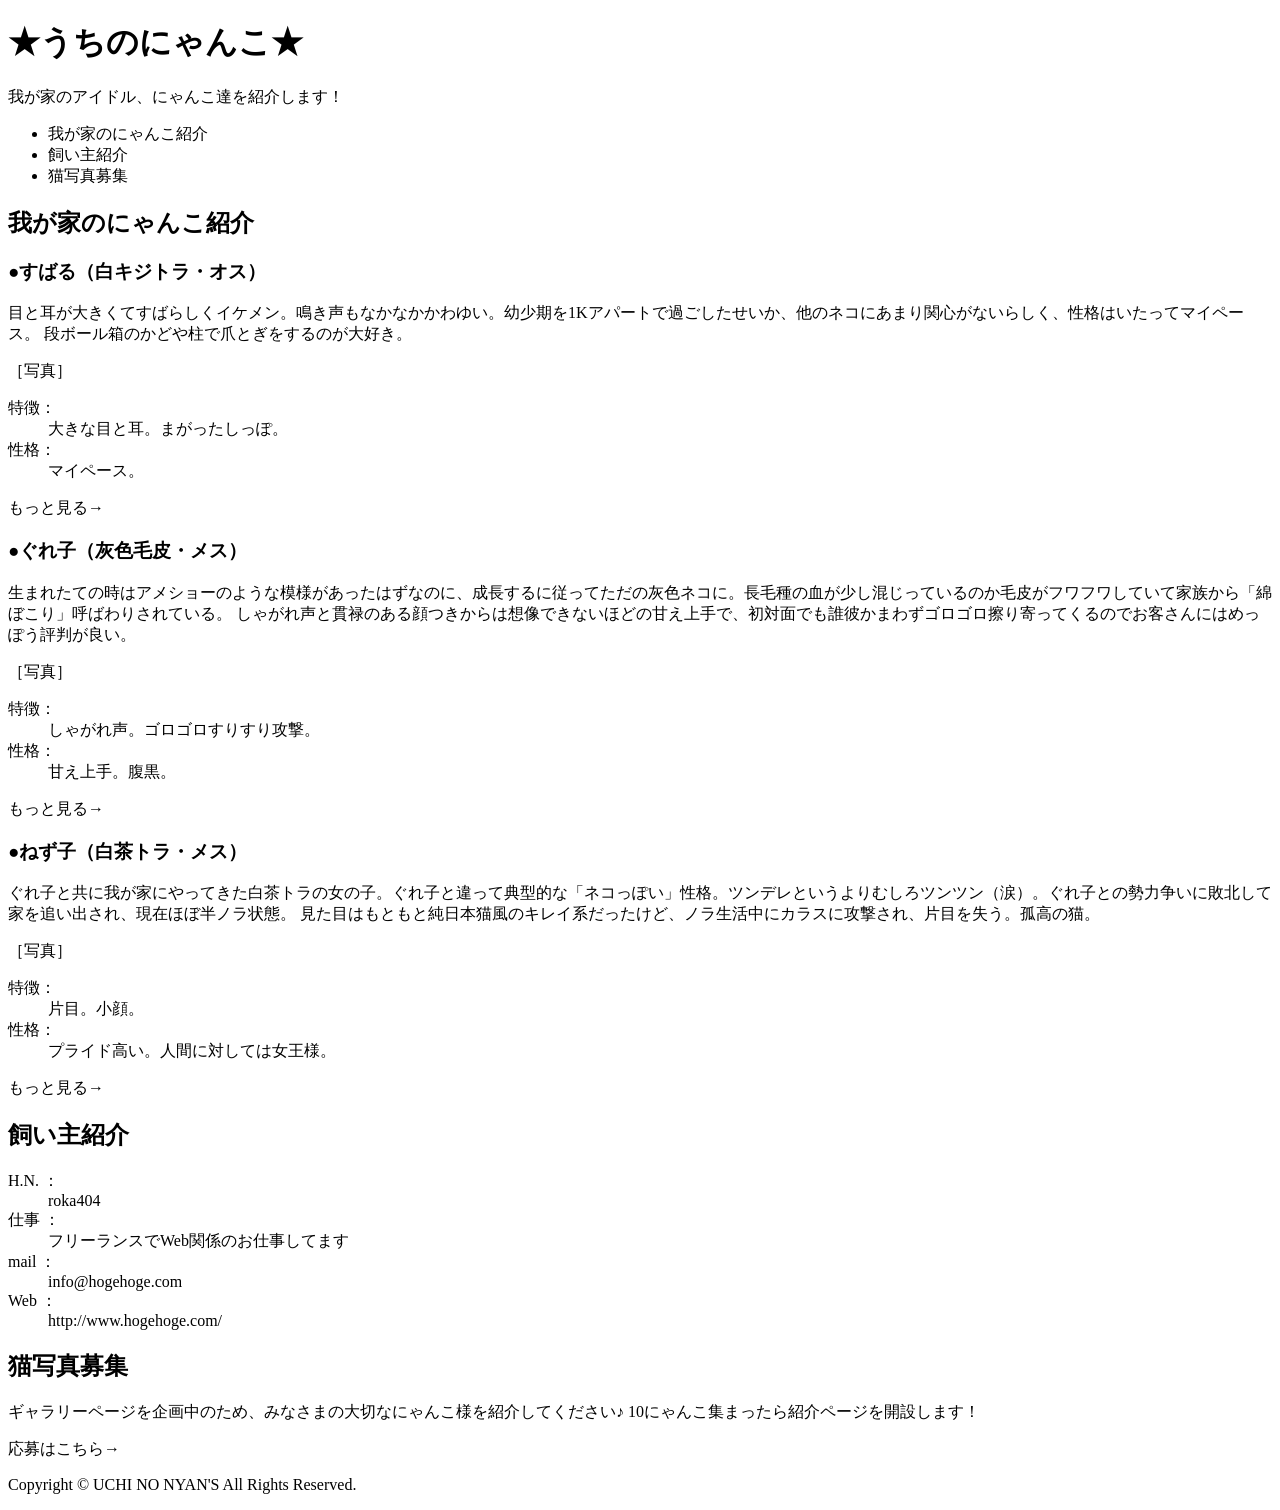
<file: chapter01/lesson02/after/index.html>
<!DOCTYPE html>
<html lang="ja">
<head>
<meta charset="UTF-8">
<title>うちのにゃんこ</title>
<meta name="keywords" content="にゃんこ,ネコ,ねこ,猫,ねこ紹介,ねこ自慢">
<meta name="description" content="我が家のアイドル、にゃんこ達を紹介します！可愛い猫写真を沢山掲載しています。">
</head>

<body>
<div id="wrap">
<h1>★うちのにゃんこ★</h1>
<p>我が家のアイドル、にゃんこ達を紹介します！</p>

<ul>
<li>我が家のにゃんこ紹介</li>
<li>飼い主紹介</li>
<li>猫写真募集</li>
</ul>

<section id="cats">
<h2>我が家のにゃんこ紹介</h2>

<section id="subaru">
<h3>●すばる（白キジトラ・オス）</h3>
<p>目と耳が大きくてすばらしくイケメン。鳴き声もなかなかかわゆい。幼少期を1Kアパートで過ごしたせいか、他のネコにあまり関心がないらしく、性格はいたってマイペース。
段ボール箱のかどや柱で爪とぎをするのが大好き。</p>

［写真］
<dl>
<dt>特徴：</dt><dd>大きな目と耳。まがったしっぽ。</dd>
<dt>性格：</dt><dd>マイペース。</dd>
</dl>

<p>もっと見る→</p>
</section>

<section id="gureko">
<h3>●ぐれ子（灰色毛皮・メス）</h3>
<p>生まれたての時はアメショーのような模様があったはずなのに、成長するに従ってただの灰色ネコに。長毛種の血が少し混じっているのか毛皮がフワフワしていて家族から「綿ぼこり」呼ばわりされている。
しゃがれ声と貫禄のある顔つきからは想像できないほどの甘え上手で、初対面でも誰彼かまわずゴロゴロ擦り寄ってくるのでお客さんにはめっぽう評判が良い。</p>

［写真］
<dl>
<dt>特徴：</dt><dd>しゃがれ声。ゴロゴロすりすり攻撃。</dd>
<dt>性格：</dt><dd>甘え上手。腹黒。</dd>
</dl>

<p>もっと見る→</p>
</section>

<section id="nezuko">
<h3>●ねず子（白茶トラ・メス）</h3>
<p>ぐれ子と共に我が家にやってきた白茶トラの女の子。ぐれ子と違って典型的な「ネコっぽい」性格。ツンデレというよりむしろツンツン（涙）。ぐれ子との勢力争いに敗北して家を追い出され、現在ほぼ半ノラ状態。
見た目はもともと純日本猫風のキレイ系だったけど、ノラ生活中にカラスに攻撃され、片目を失う。孤高の猫。</p>

［写真］
<dl>
<dt>特徴：</dt><dd>片目。小顔。</dd>
<dt>性格：</dt><dd>プライド高い。人間に対しては女王様。</dd>
</dl>

<p>もっと見る→</p>
</section>
</section>

<section id="profile">
<h2>飼い主紹介</h2>
<dl>
<dt>H.N. ：</dt><dd>roka404</dd>
<dt>仕事 ：</dt><dd>フリーランスでWeb関係のお仕事してます</dd>
<dt>mail ：</dt><dd>info@hogehoge.com</dd>
<dt>Web ：</dt><dd>http://www.hogehoge.com/</dd>
</dl>
</section>

<section id="entry">
<h2>猫写真募集</h2>
<p>ギャラリーページを企画中のため、みなさまの大切なにゃんこ様を紹介してください♪
10にゃんこ集まったら紹介ページを開設します！</p>
<p>応募はこちら→</p>
</section>

<p>Copyright &copy; UCHI NO NYAN'S All Rights Reserved.</p>
</div>
</body>
</html>
</file>
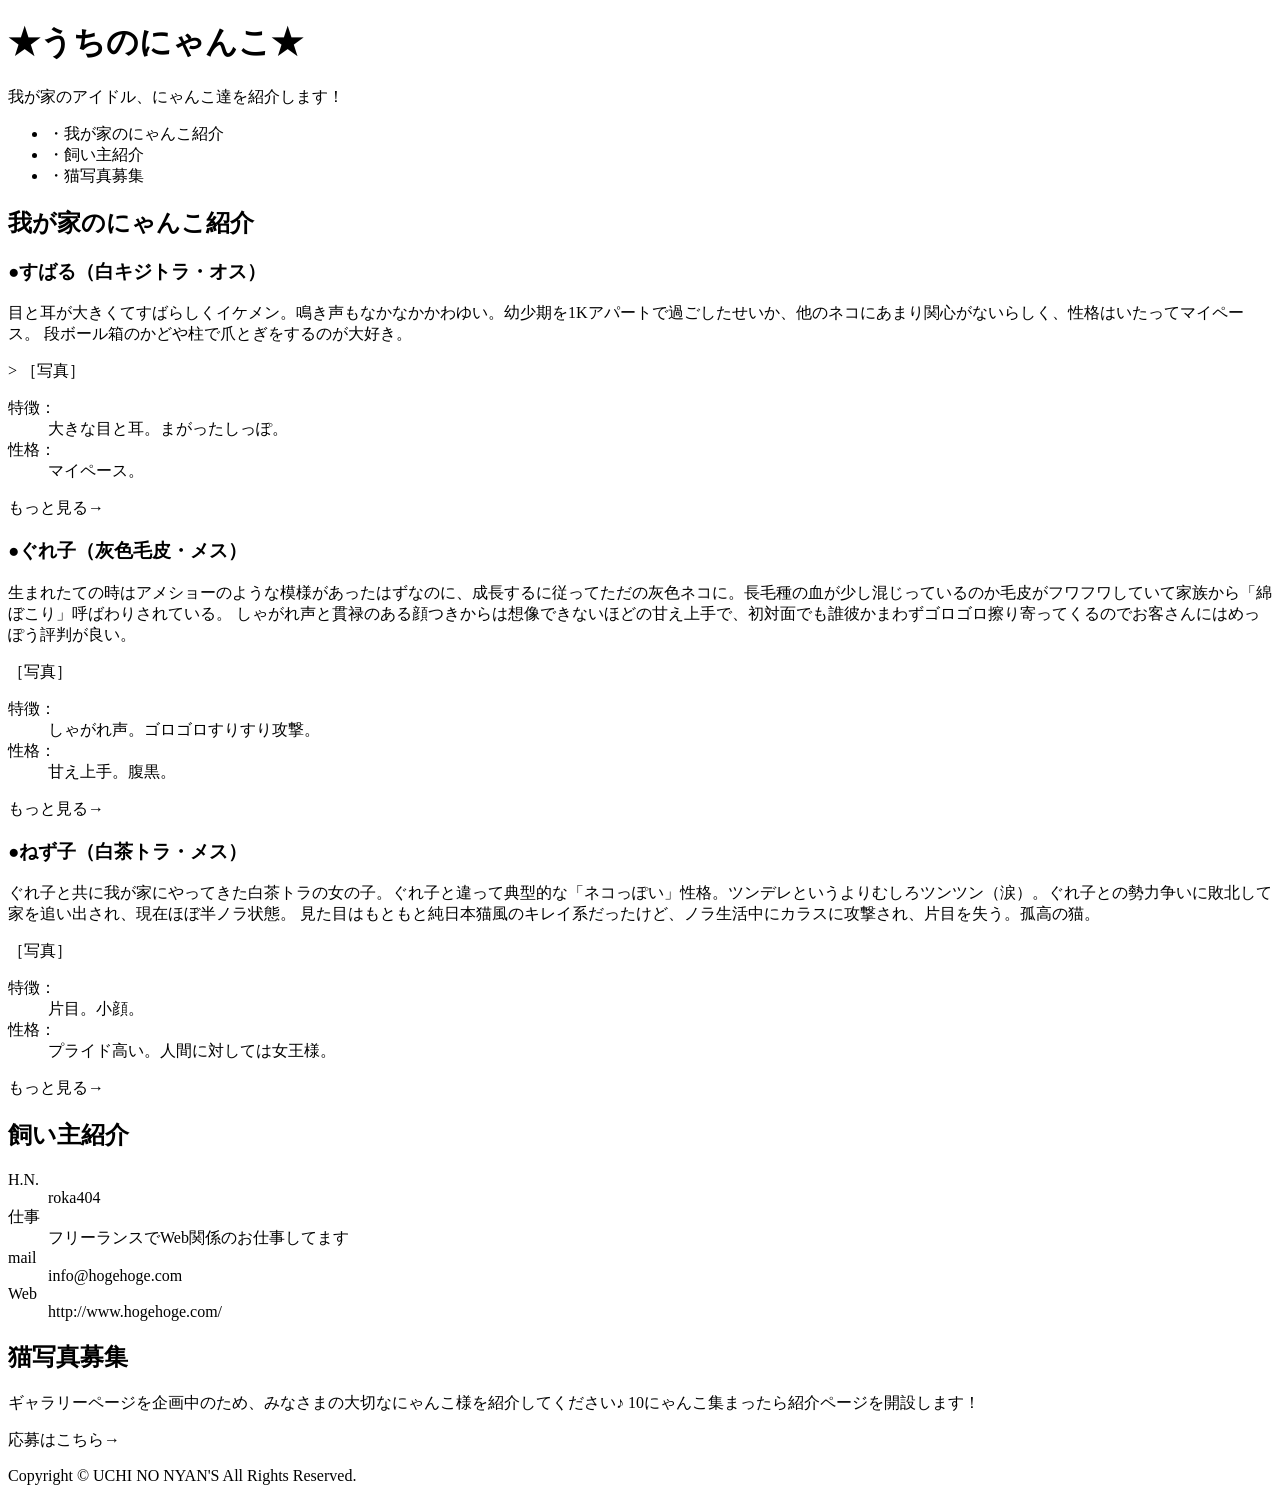
<file: chapter01/lesson02/before/index.html>
<!doctype html>
<html lang="ja">
<head>
  <meta charset="utf-8">
  <title>うちのにゃんこ</title>
  <meta name="keywords" content="にゃんこ,ねこ,ネコ,猫,ペット紹介">
  <meta name="description" content="実家で飼っている3匹のにゃんこ達を可愛い写真とともに紹介します。">
</head>
<body>
  <div id="wrap">
    <h1>★うちのにゃんこ★</h1>
    <p>我が家のアイドル、にゃんこ達を紹介します！</p>

    <ul>
      <li>・我が家のにゃんこ紹介</li>
      <li>・飼い主紹介</li>
      <li>・猫写真募集</li>
    </ul>

    <section id="cats">
      <h2>我が家のにゃんこ紹介</h2>

      <section id="subaru">
        <h3>●すばる（白キジトラ・オス）</h3>
        <p>目と耳が大きくてすばらしくイケメン。鳴き声もなかなかかわゆい。幼少期を1Kアパートで過ごしたせいか、他のネコにあまり関心がないらしく、性格はいたってマイペース。
          段ボール箱のかどや柱で爪とぎをするのが大好き。</p>>

        ［写真］
        <dl>
          <dt>特徴：</dt><dd>大きな目と耳。まがったしっぽ。</dd>
          <dt>性格：</dt><dd>マイペース。</dd>
        </dl>

        <p>もっと見る→</p>
      </section>

      <section id="gureko">
        <h3>●ぐれ子（灰色毛皮・メス）</h3>
        <p>生まれたての時はアメショーのような模様があったはずなのに、成長するに従ってただの灰色ネコに。長毛種の血が少し混じっているのか毛皮がフワフワしていて家族から「綿ぼこり」呼ばわりされている。
          しゃがれ声と貫禄のある顔つきからは想像できないほどの甘え上手で、初対面でも誰彼かまわずゴロゴロ擦り寄ってくるのでお客さんにはめっぽう評判が良い。</p>

        ［写真］
        <dl>
          <dt>特徴：</dt><dd>しゃがれ声。ゴロゴロすりすり攻撃。</dd>
          <dt>性格：</dt><dd>甘え上手。腹黒。</dd>
        </dl>

        <p>もっと見る→</p>
      </section>

      <section id="nezuko">
        <h3>●ねず子（白茶トラ・メス）</h3>
        <p>ぐれ子と共に我が家にやってきた白茶トラの女の子。ぐれ子と違って典型的な「ネコっぽい」性格。ツンデレというよりむしろツンツン（涙）。ぐれ子との勢力争いに敗北して家を追い出され、現在ほぼ半ノラ状態。
          見た目はもともと純日本猫風のキレイ系だったけど、ノラ生活中にカラスに攻撃され、片目を失う。孤高の猫。</p>

        ［写真］
        <dl>
          <dt>特徴：</dt><dd>片目。小顔。</dd>
          <dt>性格：</dt><dd>プライド高い。人間に対しては女王様。</dd>
        </dl>

        <p>もっと見る→</p>
      </section>
    </section>

    <section id="profile">
      <h2>飼い主紹介</h2>
      <dl>
        <dt>H.N.</dt><dd>roka404</dd>
        <dt>仕事</dt><dd>フリーランスでWeb関係のお仕事してます</dd>
        <dt>mail</dt><dd>info@hogehoge.com</dd>
        <dt>Web</dt><dd>http://www.hogehoge.com/</dd>
      </dl>
    </section>

    <section id="entry">
      <h2>猫写真募集</h2>
      <p>ギャラリーページを企画中のため、みなさまの大切なにゃんこ様を紹介してください♪
        10にゃんこ集まったら紹介ページを開設します！</p>
      <p>応募はこちら→</p>
    </section>

    <p>Copyright &copy; UCHI NO NYAN'S All Rights Reserved.</p>
  </div>
</body>
</html>
</file>
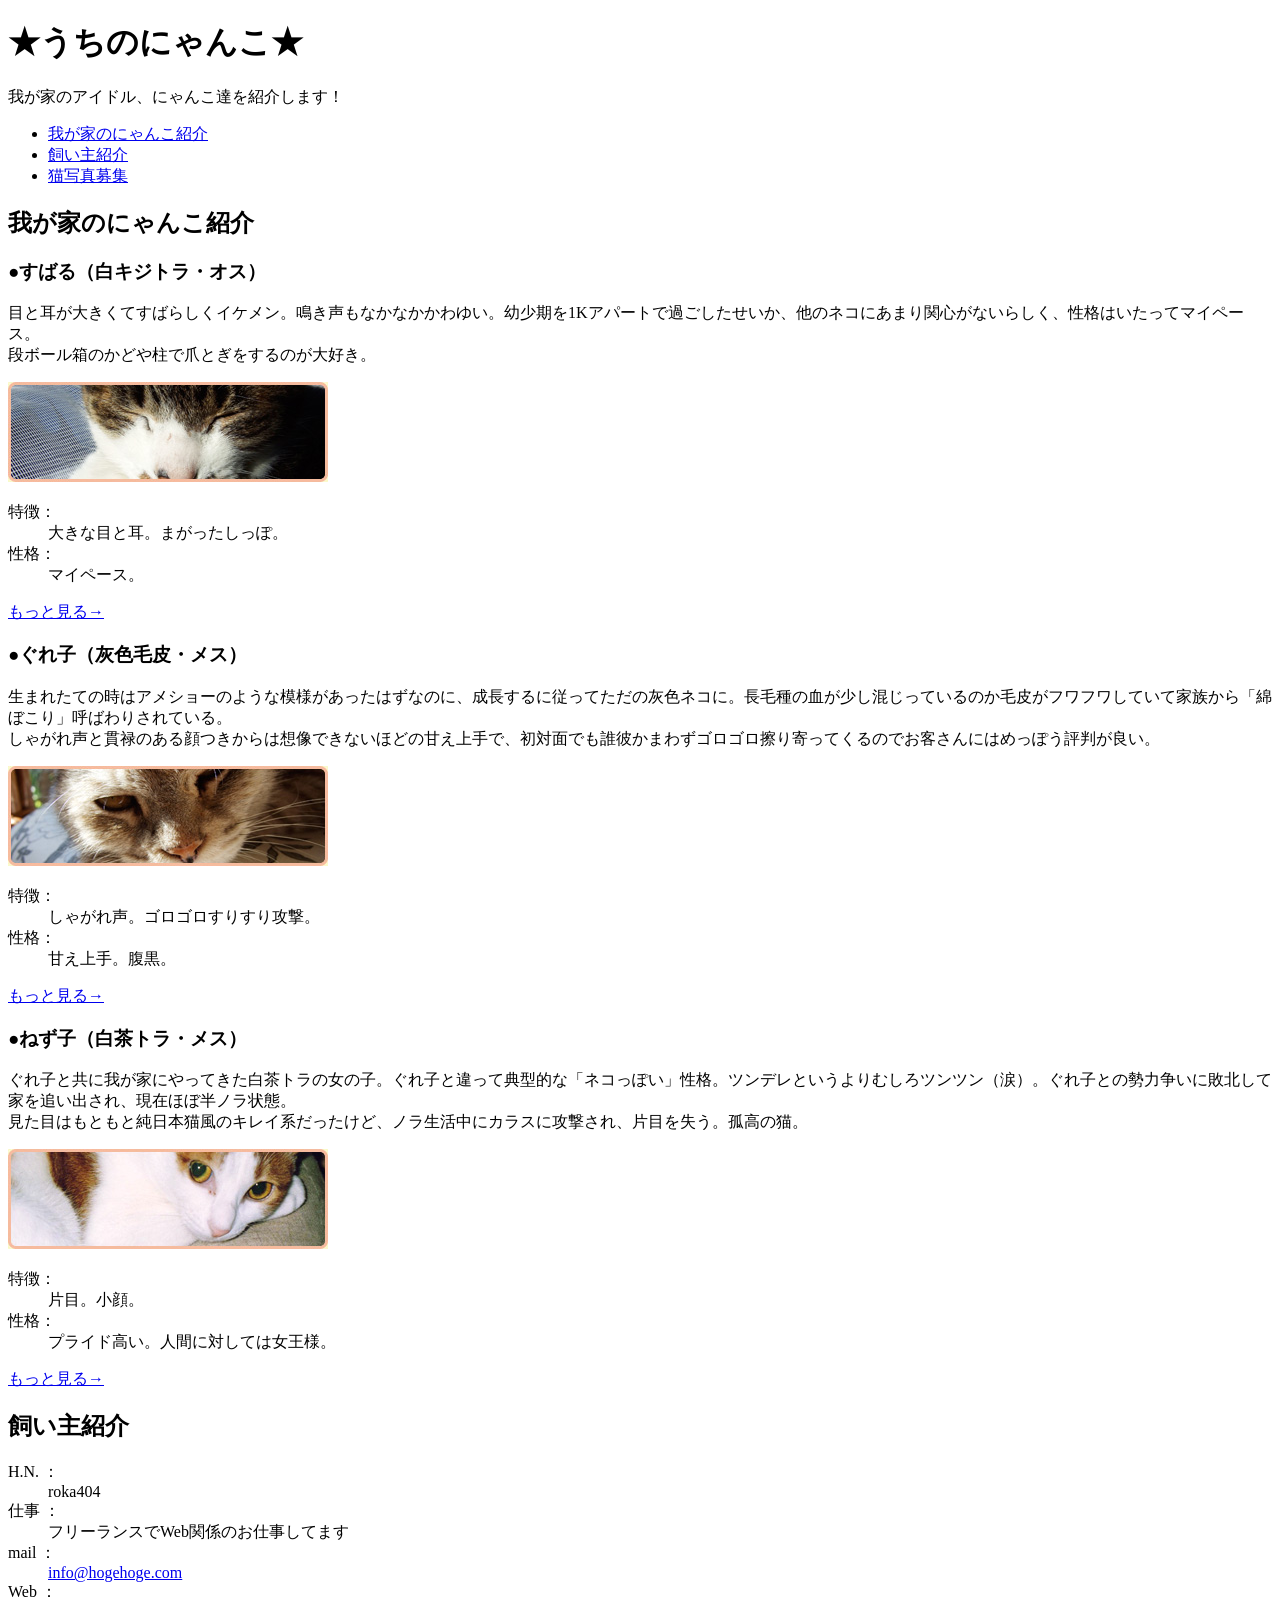
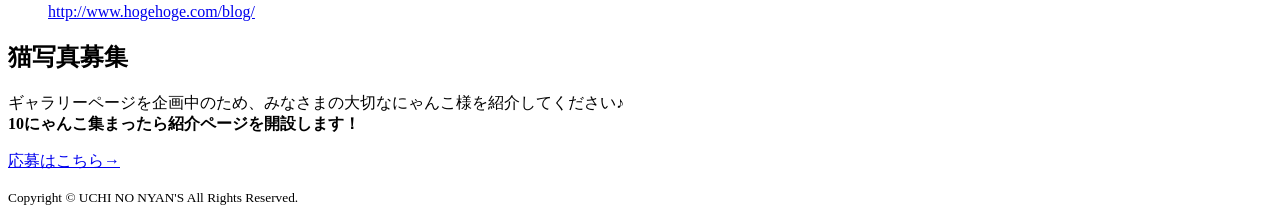
<file: chapter01/lesson03/after/index.html>
<!DOCTYPE html>
<html lang="ja">
<head>
<meta charset="UTF-8">
<title>うちのにゃんこ</title>
<meta name="keywords" content="にゃんこ,ネコ,ねこ,猫,ねこ紹介,ねこ自慢">
<meta name="description" content="我が家のアイドル、にゃんこ達を紹介します！可愛い猫写真を沢山掲載しています。">
</head>

<body>
<div id="wrap">
<h1>★うちのにゃんこ★</h1>
<p>我が家のアイドル、にゃんこ達を紹介します！</p>

<ul>
<li><a href="#cats">我が家のにゃんこ紹介</a></li>
<li><a href="#profile">飼い主紹介</a></li>
<li><a href="#entry">猫写真募集</a></li>
</ul>

<section id="cats">
<h2>我が家のにゃんこ紹介</h2>

<section id="subaru">
<h3>●すばる（白キジトラ・オス）</h3>
<p>目と耳が大きくてすばらしくイケメン。鳴き声もなかなかかわゆい。幼少期を1Kアパートで過ごしたせいか、他のネコにあまり関心がないらしく、性格はいたってマイペース。<br>
段ボール箱のかどや柱で爪とぎをするのが大好き。</p>

<img src="img/subaru.jpg" width="320" height="100" alt="すばる">
<dl>
<dt>特徴：</dt><dd>大きな目と耳。まがったしっぽ。</dd>
<dt>性格：</dt><dd>マイペース。</dd>
</dl>

<p><a href="cats/subaru.html">もっと見る→</a></p>
</section><!-- /#subaru -->

<section id="gureko">
<h3>●ぐれ子（灰色毛皮・メス）</h3>
<p>生まれたての時はアメショーのような模様があったはずなのに、成長するに従ってただの灰色ネコに。長毛種の血が少し混じっているのか毛皮がフワフワしていて家族から「綿ぼこり」呼ばわりされている。<br>
しゃがれ声と貫禄のある顔つきからは想像できないほどの甘え上手で、初対面でも誰彼かまわずゴロゴロ擦り寄ってくるのでお客さんにはめっぽう評判が良い。</p>

<img src="img/gureko.jpg" width="320" height="100" alt="ぐれ子">
<dl>
<dt>特徴：</dt><dd>しゃがれ声。ゴロゴロすりすり攻撃。</dd>
<dt>性格：</dt><dd>甘え上手。腹黒。</dd>
</dl>

<p><a href="cats/gureko.html">もっと見る→</a></p>
</section><!-- /#gureko-->

<section id="nezuko">
<h3>●ねず子（白茶トラ・メス）</h3>
<p>ぐれ子と共に我が家にやってきた白茶トラの女の子。ぐれ子と違って典型的な「ネコっぽい」性格。ツンデレというよりむしろツンツン（涙）。ぐれ子との勢力争いに敗北して家を追い出され、現在ほぼ半ノラ状態。<br>
見た目はもともと純日本猫風のキレイ系だったけど、ノラ生活中にカラスに攻撃され、片目を失う。孤高の猫。</p>

<img src="img/nezuko.jpg" width="320" height="100" alt="ねず子">
<dl>
<dt>特徴：</dt><dd>片目。小顔。</dd>
<dt>性格：</dt><dd>プライド高い。人間に対しては女王様。</dd>
</dl>

<p><a href="cats/nezuko.html">もっと見る→</a></p>
</section><!-- /#nezuko-->
</section><!-- /#cats -->

<section id="profile">
<h2>飼い主紹介</h2>
<dl>
<dt>H.N. ：</dt><dd>roka404</dd>
<dt>仕事 ：</dt><dd>フリーランスでWeb関係のお仕事してます</dd>
<dt>mail ：</dt><dd><a href="mailto:info@hogehoge.com">info@hogehoge.com</a></dd>
<dt>Web ：</dt><dd><a href="http://www.hogehoge.com/blog/" target="_blank">http://www.hogehoge.com/blog/</a></dd>
</dl>
</section><!-- /#profile -->

<section id="entry">
<h2>猫写真募集</h2>
<p>ギャラリーページを企画中のため、みなさまの大切なにゃんこ様を紹介してください♪<br>
<strong>10にゃんこ集まったら紹介ページを開設します！</strong></p>
<p><a href="entry.html">応募はこちら→</a></p>
</section><!-- /#entry -->

<p><small>Copyright &copy; UCHI NO NYAN'S All Rights Reserved.</small></p>
</div><!-- /#wrap-->
</body>
</html>
</file>
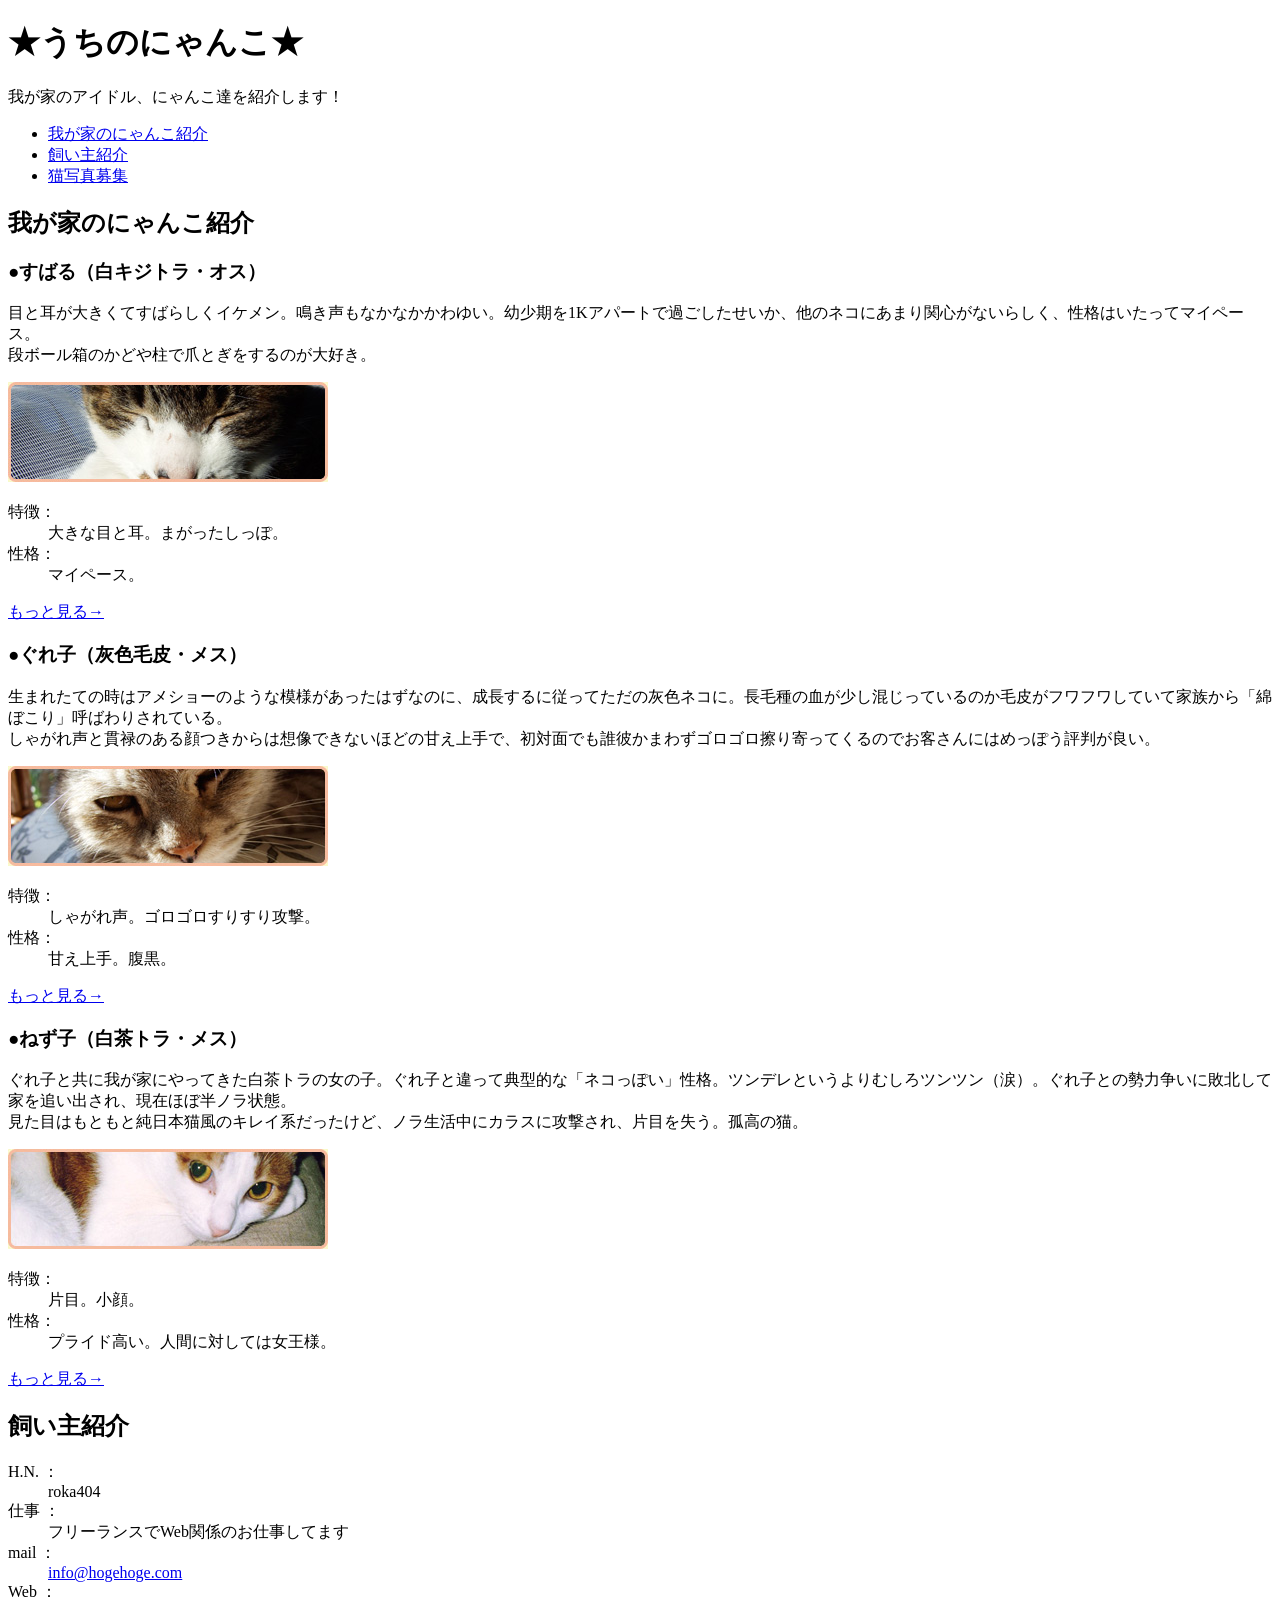
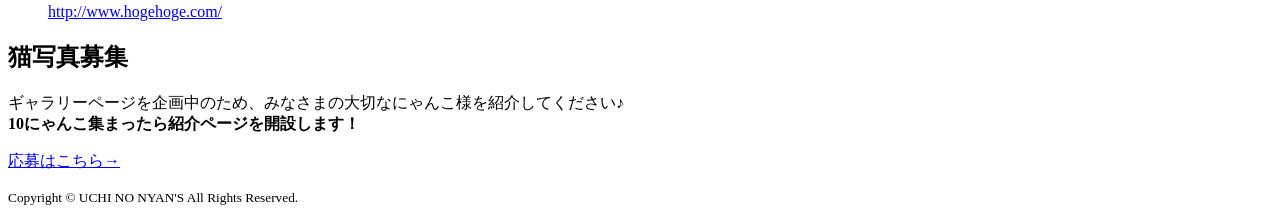
<file: chapter01/lesson03/before/index.html>
<!DOCTYPE html>
<html lang="ja">
<head>
<meta charset="UTF-8">
<title>うちのにゃんこ</title>
<meta name="keywords" content="にゃんこ,ネコ,ねこ,猫,ねこ紹介,ねこ自慢">
<meta name="description" content="我が家のアイドル、にゃんこ達を紹介します！可愛い猫写真を沢山掲載しています。">
</head>

<body>
<div id="wrap">
<h1>★うちのにゃんこ★</h1>
<p>我が家のアイドル、にゃんこ達を紹介します！</p>

<ul>
<li><a href="#cats">我が家のにゃんこ紹介</a></li>
<li><a href="#profile">飼い主紹介</a></li>
<li><a href="#entry">猫写真募集</a></li>
</ul>

<section id="cats">
<h2>我が家のにゃんこ紹介</h2>

<section id="subaru">
<h3>●すばる（白キジトラ・オス）</h3>
<p>目と耳が大きくてすばらしくイケメン。鳴き声もなかなかかわゆい。幼少期を1Kアパートで過ごしたせいか、他のネコにあまり関心がないらしく、性格はいたってマイペース。<br>
段ボール箱のかどや柱で爪とぎをするのが大好き。</p>

<img src="img/subaru.jpg" width="320" height="100" alt="すばる">
<dl>
<dt>特徴：</dt><dd>大きな目と耳。まがったしっぽ。</dd>
<dt>性格：</dt><dd>マイペース。</dd>
</dl>

<p><a href="cats/subaru.html">もっと見る→</a></p>
</section><!-- /#subaru -->

<section id="gureko">
<h3>●ぐれ子（灰色毛皮・メス）</h3>
<p>生まれたての時はアメショーのような模様があったはずなのに、成長するに従ってただの灰色ネコに。長毛種の血が少し混じっているのか毛皮がフワフワしていて家族から「綿ぼこり」呼ばわりされている。<br>
しゃがれ声と貫禄のある顔つきからは想像できないほどの甘え上手で、初対面でも誰彼かまわずゴロゴロ擦り寄ってくるのでお客さんにはめっぽう評判が良い。</p>

<img src="img/gureko.jpg" width="320" height="100" alt="ぐれ子">
<dl>
<dt>特徴：</dt><dd>しゃがれ声。ゴロゴロすりすり攻撃。</dd>
<dt>性格：</dt><dd>甘え上手。腹黒。</dd>
</dl>

<p><a href="cats/gureko.html">もっと見る→</a></p>
</section><!-- /#gureko -->

<section id="nezuko">
<h3>●ねず子（白茶トラ・メス）</h3>
<p>ぐれ子と共に我が家にやってきた白茶トラの女の子。ぐれ子と違って典型的な「ネコっぽい」性格。ツンデレというよりむしろツンツン（涙）。ぐれ子との勢力争いに敗北して家を追い出され、現在ほぼ半ノラ状態。<br>
見た目はもともと純日本猫風のキレイ系だったけど、ノラ生活中にカラスに攻撃され、片目を失う。孤高の猫。</p>

<img src="img/nezuko.jpg" width="320" height="100" alt="ねず子">
<dl>
<dt>特徴：</dt><dd>片目。小顔。</dd>
<dt>性格：</dt><dd>プライド高い。人間に対しては女王様。</dd>
</dl>

<p><a href="cats/nezuko.html">もっと見る→</a></p>
</section><!-- /#nezuko -->
</section><!-- /#cats -->

<section id="profile">
<h2>飼い主紹介</h2>
<dl>
<dt>H.N. ：</dt><dd>roka404</dd>
<dt>仕事 ：</dt><dd>フリーランスでWeb関係のお仕事してます</dd>
<dt>mail ：</dt><dd><a href="mailto:info@hogehoge.com">info@hogehoge.com</a></dd>
<dt>Web ：</dt><dd><a href="http://www.hogehoge.com/" target="_blank">http://www.hogehoge.com/</a></dd>
</dl>
</section><!-- /#profile -->

<section id="entry">
<h2>猫写真募集</h2>
<p>ギャラリーページを企画中のため、みなさまの大切なにゃんこ様を紹介してください♪<br>
<strong>10にゃんこ集まったら紹介ページを開設します！</strong></p>
<p><a href="entry.html">応募はこちら→</a></p>
</section><!-- /#entry -->

<p><small>Copyright &copy; UCHI NO NYAN'S All Rights Reserved.</small></p>
</div><!-- /#wrap -->
</body>
</html>
</file>
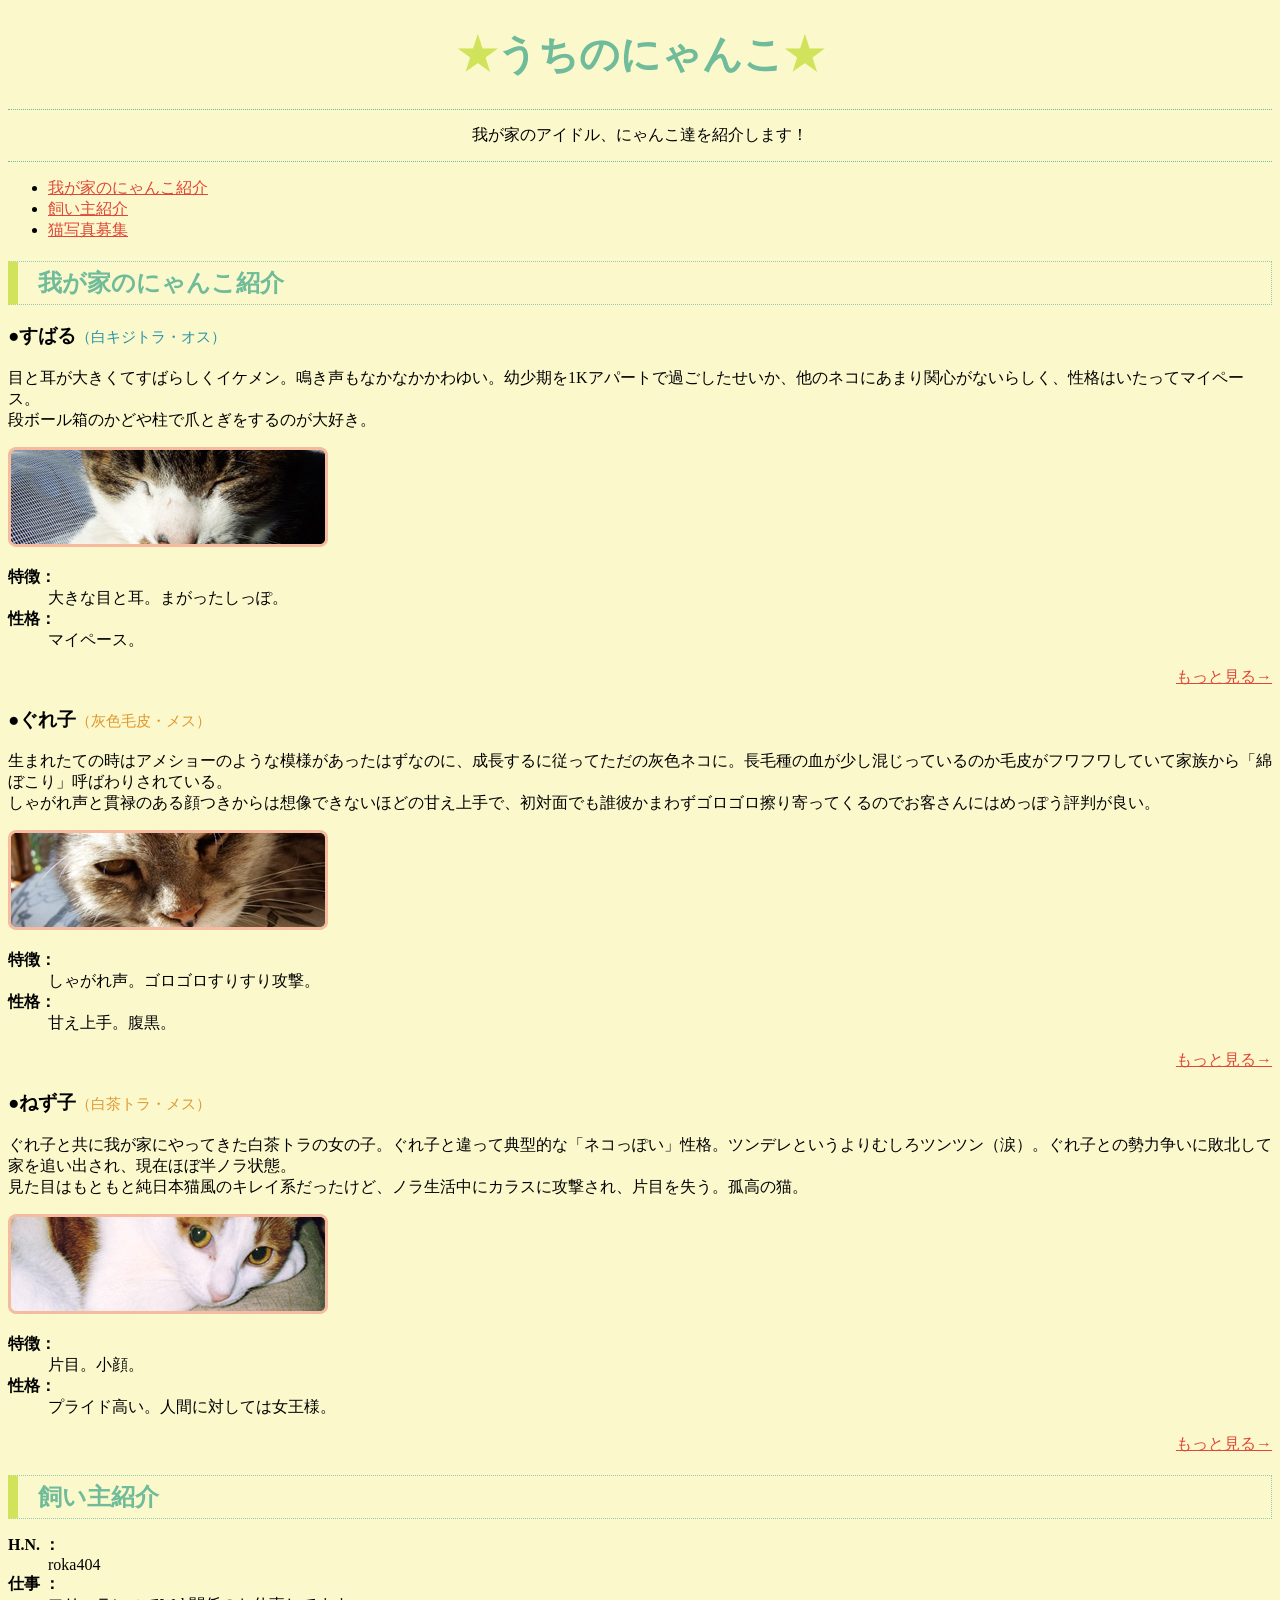
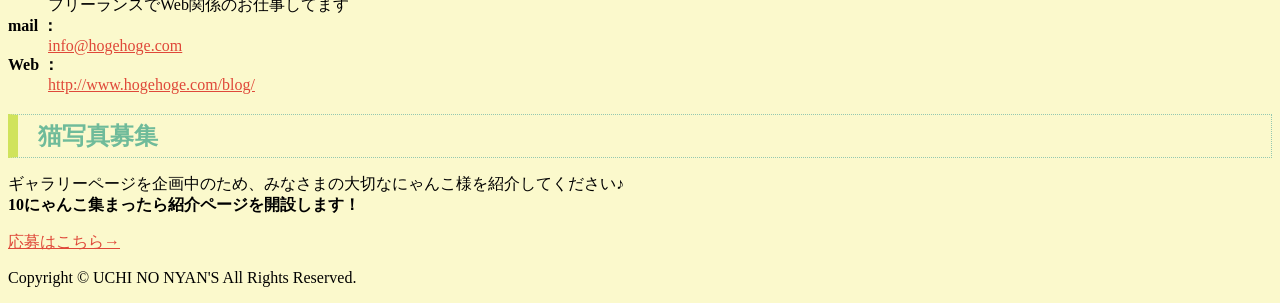
<file: chapter02/lesson06/after/index.html>
<!DOCTYPE html>
<html lang="ja">
<head>
<meta charset="UTF-8">
<title>うちのにゃんこ</title>
<meta name="keywords" content="にゃんこ,ネコ,ねこ,猫,ねこ紹介,ねこ自慢">
<meta name="description" content="我が家のアイドル、にゃんこ達を紹介します！可愛い猫写真を沢山掲載しています。">
<link href="style.css" rel="stylesheet" media="all">
</head>

<body>
<div id="wrap">
<h1><span>★</span>うちのにゃんこ<span>★</span></h1>
<p id="lead">我が家のアイドル、にゃんこ達を紹介します！</p>

<ul>
<li><a href="#cats">我が家のにゃんこ紹介</a></li>
<li><a href="#profile">飼い主紹介</a></li>
<li><a href="#entry">猫写真募集</a></li>
</ul>

<section id="cats">
<h2>我が家のにゃんこ紹介</h2>

<section id="subaru">
<h3>●すばる<span class="cat-type male">（白キジトラ・オス）</span></h3>
<p>目と耳が大きくてすばらしくイケメン。鳴き声もなかなかかわゆい。幼少期を1Kアパートで過ごしたせいか、他のネコにあまり関心がないらしく、性格はいたってマイペース。<br>
段ボール箱のかどや柱で爪とぎをするのが大好き。</p>

<img src="img/subaru.jpg" width="320" height="100" alt="すばる">
<dl>
<dt>特徴：</dt><dd>大きな目と耳。まがったしっぽ。</dd>
<dt>性格：</dt><dd>マイペース。</dd>
</dl>

<p class="more"><a href="cats/subaru.html">もっと見る→</a></p>
</section><!-- /#subaru -->

<section id="gureko">
<h3>●ぐれ子<span class="cat-type female">（灰色毛皮・メス）</span></h3>
<p>生まれたての時はアメショーのような模様があったはずなのに、成長するに従ってただの灰色ネコに。長毛種の血が少し混じっているのか毛皮がフワフワしていて家族から「綿ぼこり」呼ばわりされている。<br>
しゃがれ声と貫禄のある顔つきからは想像できないほどの甘え上手で、初対面でも誰彼かまわずゴロゴロ擦り寄ってくるのでお客さんにはめっぽう評判が良い。</p>

<img src="img/gureko.jpg" width="320" height="100" alt="ぐれ子">
<dl>
<dt>特徴：</dt><dd>しゃがれ声。ゴロゴロすりすり攻撃。</dd>
<dt>性格：</dt><dd>甘え上手。腹黒。</dd>
</dl>

<p class="more"><a href="cats/gureko.html">もっと見る→</a></p>
</section><!-- /#gureko-->

<section id="nezuko">
<h3>●ねず子<span class="cat-type female">（白茶トラ・メス）</span></h3>
<p>ぐれ子と共に我が家にやってきた白茶トラの女の子。ぐれ子と違って典型的な「ネコっぽい」性格。ツンデレというよりむしろツンツン（涙）。ぐれ子との勢力争いに敗北して家を追い出され、現在ほぼ半ノラ状態。<br>
見た目はもともと純日本猫風のキレイ系だったけど、ノラ生活中にカラスに攻撃され、片目を失う。孤高の猫。</p>

<img src="img/nezuko.jpg" width="320" height="100" alt="ねず子">
<dl>
<dt>特徴：</dt><dd>片目。小顔。</dd>
<dt>性格：</dt><dd>プライド高い。人間に対しては女王様。</dd>
</dl>

<p class="more"><a href="cats/nezuko.html">もっと見る→</a></p>
</section><!-- /#nezuko-->
</section><!-- /#cats -->

<section id="profile">
<h2>飼い主紹介</h2>
<dl>
<dt>H.N. ：</dt><dd>roka404</dd>
<dt>仕事 ：</dt><dd>フリーランスでWeb関係のお仕事してます</dd>
<dt>mail ：</dt><dd><a href="mailto:info@hogehoge.com">info@hogehoge.com</a></dd>
<dt>Web ：</dt><dd><a href="http://www.hogehoge.com/blog/" target="_blank">http://www.hogehoge.com/blog/</a></dd>
</dl>
</section><!-- /#profile -->

<section id="entry">
<h2>猫写真募集</h2>
<p>ギャラリーページを企画中のため、みなさまの大切なにゃんこ様を紹介してください♪<br>
<strong>10にゃんこ集まったら紹介ページを開設します！</strong></p>
<p><a href="entry.html">応募はこちら→</a></p>
</section><!-- /#entry -->

<p>Copyright &copy; UCHI NO NYAN'S All Rights Reserved.</p>
</div><!-- /#wrap-->
</body>
</html>
</file>
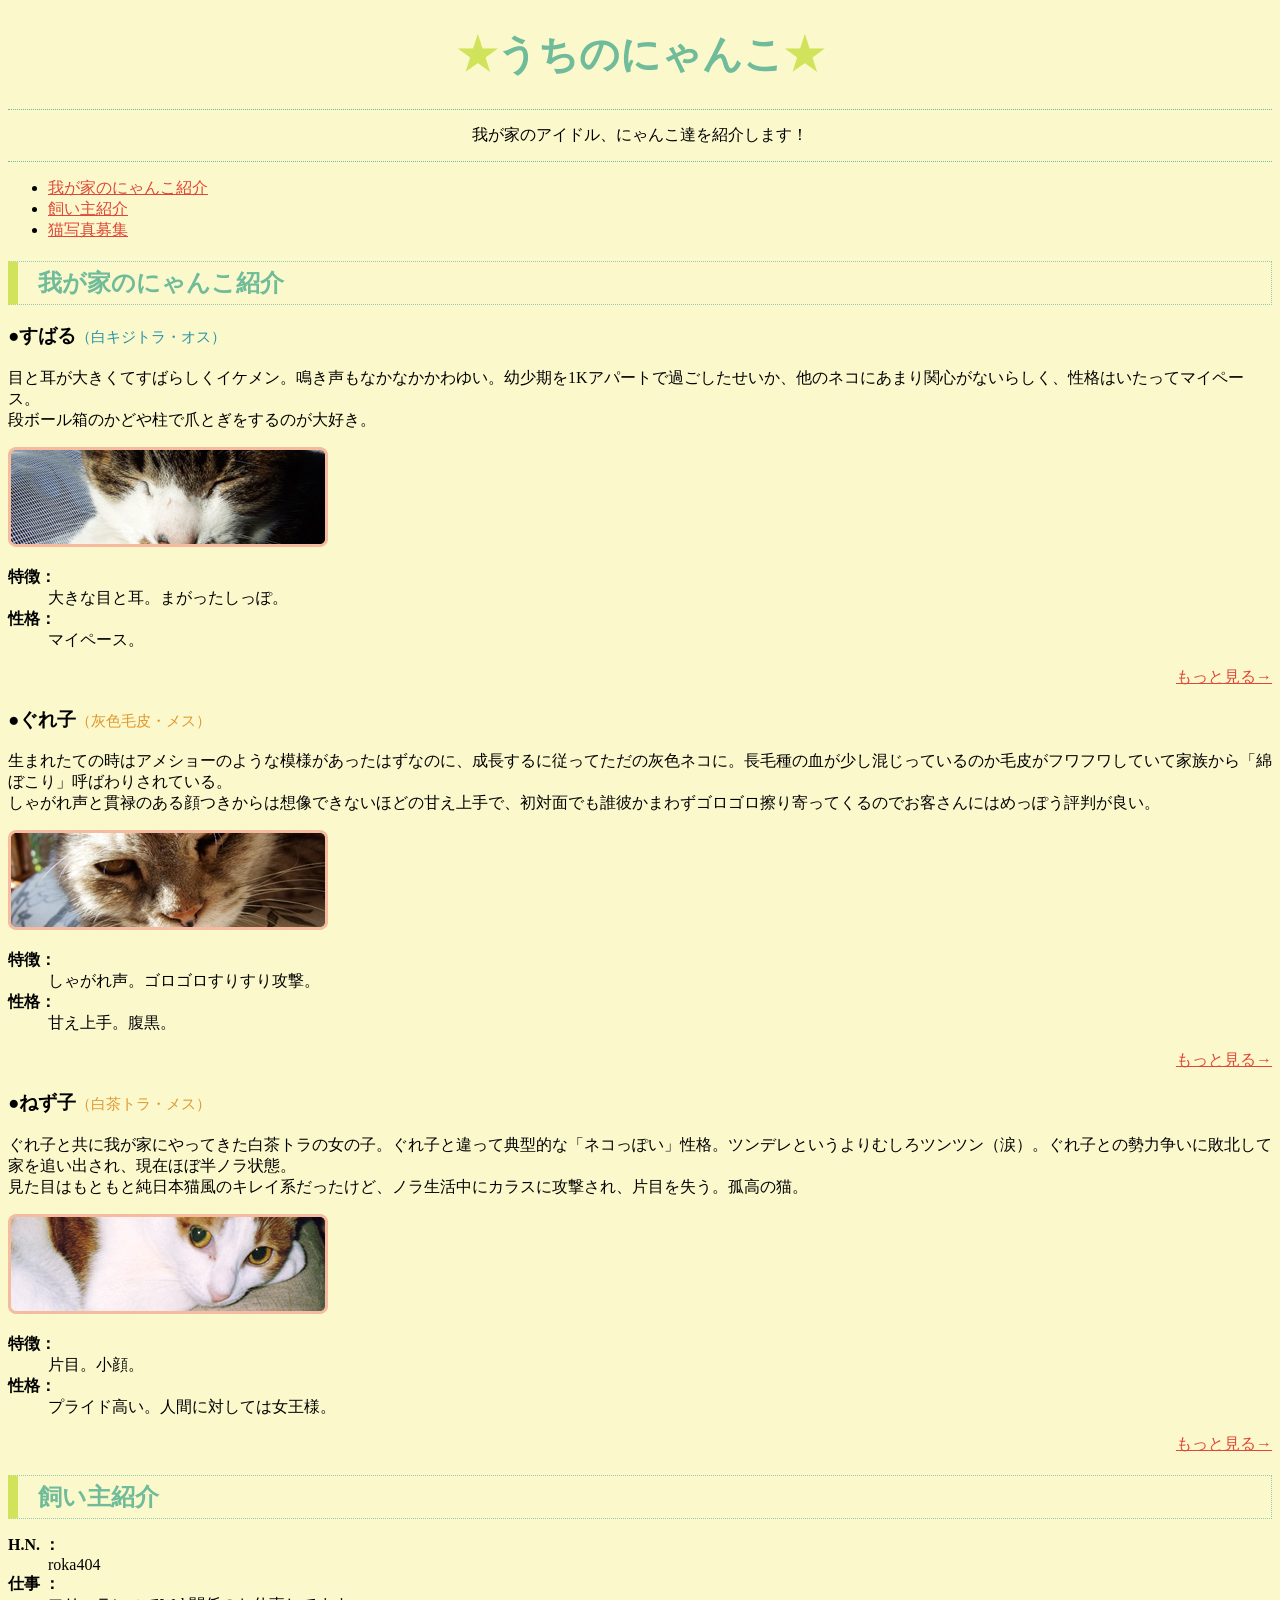
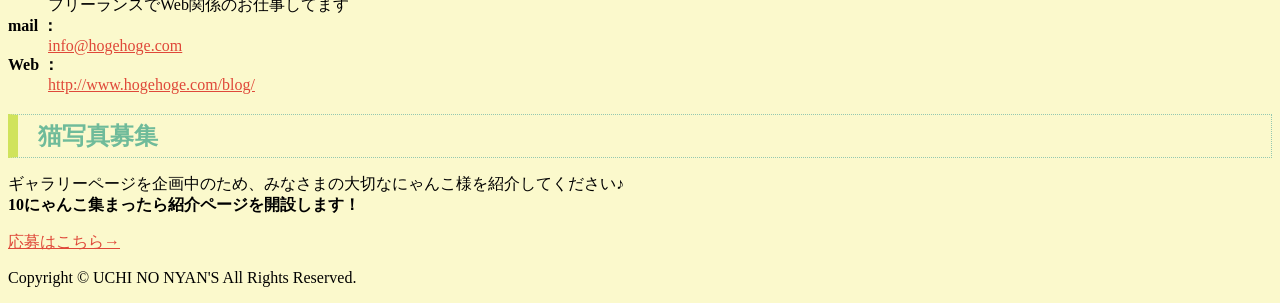
<file: chapter02/lesson06/before/index.html>
<!DOCTYPE html>
<html lang="ja">
<head>
<meta charset="UTF-8">
<title>うちのにゃんこ</title>
<meta name="keywords" content="にゃんこ,ネコ,ねこ,猫,ねこ紹介,ねこ自慢">
<meta name="description" content="我が家のアイドル、にゃんこ達を紹介します！可愛い猫写真を沢山掲載しています。">
<link href="style.css" rel="stylesheet" media="all">
</head>

<body>
<div id="wrap">
<h1><span>★</span>うちのにゃんこ<span>★</span></h1>
<p id="lead">我が家のアイドル、にゃんこ達を紹介します！</p>

<ul>
<li><a href="#cats">我が家のにゃんこ紹介</a></li>
<li><a href="#profile">飼い主紹介</a></li>
<li><a href="#entry">猫写真募集</a></li>
</ul>

<section id="cats">
<h2>我が家のにゃんこ紹介</h2>

<section id="subaru">
  <h3>●すばる<span class="cat-type male">（白キジトラ・オス）</span></h3>
<p>目と耳が大きくてすばらしくイケメン。鳴き声もなかなかかわゆい。幼少期を1Kアパートで過ごしたせいか、他のネコにあまり関心がないらしく、性格はいたってマイペース。<br>
段ボール箱のかどや柱で爪とぎをするのが大好き。</p>

<img src="img/subaru.jpg" width="320" height="100" alt="すばる">
<dl>
<dt>特徴：</dt><dd>大きな目と耳。まがったしっぽ。</dd>
<dt>性格：</dt><dd>マイペース。</dd>
</dl>

<p class="more"><a href="cats/subaru.html">もっと見る→</a></p>
</section><!-- /#subaru -->

<section id="gureko">
<h3>●ぐれ子<span class="cat-type female">（灰色毛皮・メス）</span></h3>
<p>生まれたての時はアメショーのような模様があったはずなのに、成長するに従ってただの灰色ネコに。長毛種の血が少し混じっているのか毛皮がフワフワしていて家族から「綿ぼこり」呼ばわりされている。<br>
しゃがれ声と貫禄のある顔つきからは想像できないほどの甘え上手で、初対面でも誰彼かまわずゴロゴロ擦り寄ってくるのでお客さんにはめっぽう評判が良い。</p>

<img src="img/gureko.jpg" width="320" height="100" alt="ぐれ子">
<dl>
<dt>特徴：</dt><dd>しゃがれ声。ゴロゴロすりすり攻撃。</dd>
<dt>性格：</dt><dd>甘え上手。腹黒。</dd>
</dl>

<p class="more"><a href="cats/gureko.html">もっと見る→</a></p>
</section><!-- /#gureko-->

<section id="nezuko">
<h3>●ねず子<span class="cat-type female">（白茶トラ・メス）</span></h3>
<p>ぐれ子と共に我が家にやってきた白茶トラの女の子。ぐれ子と違って典型的な「ネコっぽい」性格。ツンデレというよりむしろツンツン（涙）。ぐれ子との勢力争いに敗北して家を追い出され、現在ほぼ半ノラ状態。<br>
見た目はもともと純日本猫風のキレイ系だったけど、ノラ生活中にカラスに攻撃され、片目を失う。孤高の猫。</p>

<img src="img/nezuko.jpg" width="320" height="100" alt="ねず子">
<dl>
<dt>特徴：</dt><dd>片目。小顔。</dd>
<dt>性格：</dt><dd>プライド高い。人間に対しては女王様。</dd>
</dl>

<p class="more"><a href="cats/nezuko.html">もっと見る→</a></p>
</section><!-- /#nezuko-->
</section><!-- /#cats -->

<section id="profile">
<h2>飼い主紹介</h2>
<dl>
<dt>H.N. ：</dt><dd>roka404</dd>
<dt>仕事 ：</dt><dd>フリーランスでWeb関係のお仕事してます</dd>
<dt>mail ：</dt><dd><a href="mailto:info@hogehoge.com">info@hogehoge.com</a></dd>
<dt>Web ：</dt><dd><a href="http://www.hogehoge.com/blog/" target="_blank">http://www.hogehoge.com/blog/</a></dd>
</dl>
</section><!-- /#profile -->

<section id="entry">
<h2>猫写真募集</h2>
<p>ギャラリーページを企画中のため、みなさまの大切なにゃんこ様を紹介してください♪<br>
<strong>10にゃんこ集まったら紹介ページを開設します！</strong></p>
<p><a href="entry.html">応募はこちら→</a></p>
</section><!-- /#entry -->

<p>Copyright &copy; UCHI NO NYAN'S All Rights Reserved.</p>
</div><!-- /#wrap-->
</body>
</html>
</file>
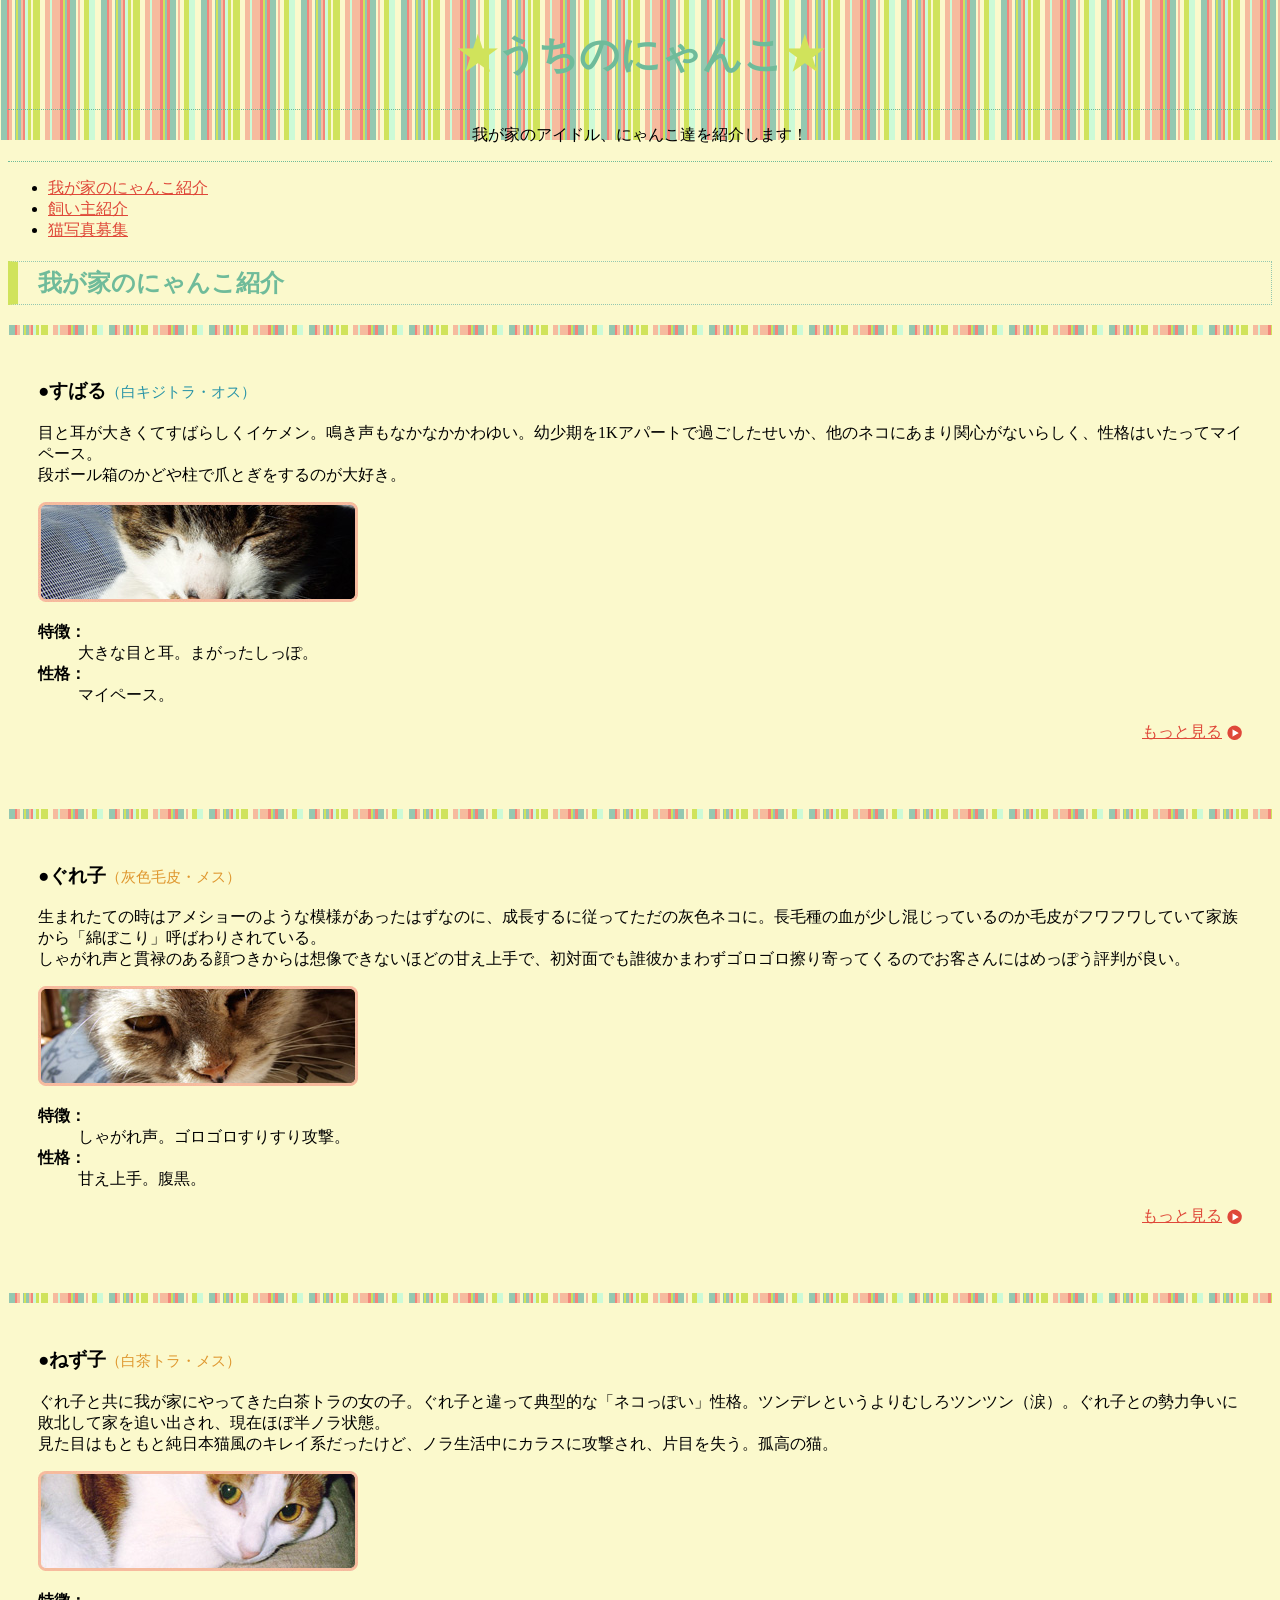
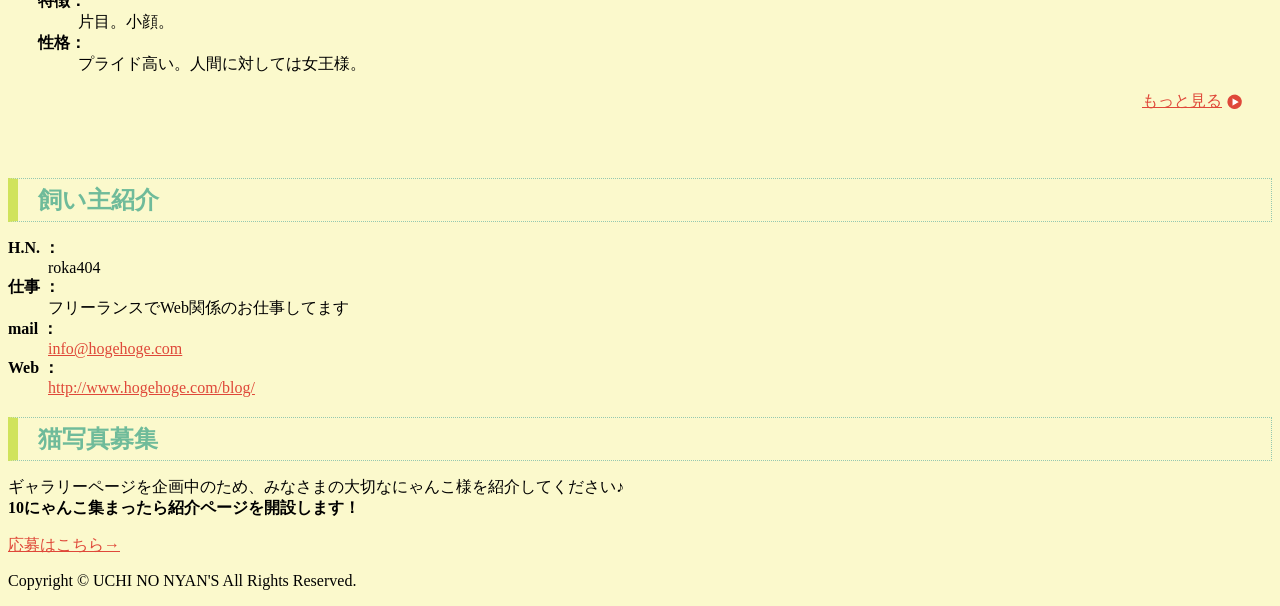
<file: chapter02/lesson07/after/index.html>
<!DOCTYPE html>
<html lang="ja">
<head>
<meta charset="UTF-8">
<title>うちのにゃんこ</title>
<meta name="keywords" content="にゃんこ,ネコ,ねこ,猫,ねこ紹介,ねこ自慢">
<meta name="description" content="我が家のアイドル、にゃんこ達を紹介します！可愛い猫写真を沢山掲載しています。">
<link href="style.css" rel="stylesheet" media="all">
</head>

<body>
<div id="wrap">
<h1><span>★</span>うちのにゃんこ<span>★</span></h1>
<p id="lead">我が家のアイドル、にゃんこ達を紹介します！</p>

<ul>
<li><a href="#cats">我が家のにゃんこ紹介</a></li>
<li><a href="#profile">飼い主紹介</a></li>
<li><a href="#entry">猫写真募集</a></li>
</ul>

<section id="cats">
<h2>我が家のにゃんこ紹介</h2>

<section id="subaru" class="frame">
<h3>●すばる<span class="cat-type male">（白キジトラ・オス）</span></h3>
<p>目と耳が大きくてすばらしくイケメン。鳴き声もなかなかかわゆい。幼少期を1Kアパートで過ごしたせいか、他のネコにあまり関心がないらしく、性格はいたってマイペース。<br>
段ボール箱のかどや柱で爪とぎをするのが大好き。</p>

<img src="img/subaru.jpg" width="320" height="100" alt="すばる">
<dl>
<dt>特徴：</dt><dd>大きな目と耳。まがったしっぽ。</dd>
<dt>性格：</dt><dd>マイペース。</dd>
</dl>

<p class="more"><a href="cats/subaru.html">もっと見る</a></p>
</section><!-- /#subaru -->

<section id="gureko" class="frame">
<h3>●ぐれ子<span class="cat-type female">（灰色毛皮・メス）</span></h3>
<p>生まれたての時はアメショーのような模様があったはずなのに、成長するに従ってただの灰色ネコに。長毛種の血が少し混じっているのか毛皮がフワフワしていて家族から「綿ぼこり」呼ばわりされている。<br>
しゃがれ声と貫禄のある顔つきからは想像できないほどの甘え上手で、初対面でも誰彼かまわずゴロゴロ擦り寄ってくるのでお客さんにはめっぽう評判が良い。</p>

<img src="img/gureko.jpg" width="320" height="100" alt="ぐれ子">
<dl>
<dt>特徴：</dt><dd>しゃがれ声。ゴロゴロすりすり攻撃。</dd>
<dt>性格：</dt><dd>甘え上手。腹黒。</dd>
</dl>

<p class="more"><a href="cats/gureko.html">もっと見る</a></p>
</section><!-- /#gureko-->

<section id="nezuko" class="frame">
<h3>●ねず子<span class="cat-type female">（白茶トラ・メス）</span></h3>
<p>ぐれ子と共に我が家にやってきた白茶トラの女の子。ぐれ子と違って典型的な「ネコっぽい」性格。ツンデレというよりむしろツンツン（涙）。ぐれ子との勢力争いに敗北して家を追い出され、現在ほぼ半ノラ状態。<br>
見た目はもともと純日本猫風のキレイ系だったけど、ノラ生活中にカラスに攻撃され、片目を失う。孤高の猫。</p>

<img src="img/nezuko.jpg" width="320" height="100" alt="ねず子">
<dl>
<dt>特徴：</dt><dd>片目。小顔。</dd>
<dt>性格：</dt><dd>プライド高い。人間に対しては女王様。</dd>
</dl>

<p class="more"><a href="cats/nezuko.html">もっと見る</a></p>
</section><!-- /#nezuko-->
</section><!-- /#cats -->

<section id="profile">
<h2>飼い主紹介</h2>
<dl>
<dt>H.N. ：</dt><dd>roka404</dd>
<dt>仕事 ：</dt><dd>フリーランスでWeb関係のお仕事してます</dd>
<dt>mail ：</dt><dd><a href="mailto:info@hogehoge.com">info@hogehoge.com</a></dd>
<dt>Web ：</dt><dd><a href="http://www.hogehoge.com/blog/" target="_blank">http://www.hogehoge.com/blog/</a></dd>
</dl>
</section><!-- /#profile -->

<section id="entry">
<h2>猫写真募集</h2>
<p>ギャラリーページを企画中のため、みなさまの大切なにゃんこ様を紹介してください♪<br>
<strong>10にゃんこ集まったら紹介ページを開設します！</strong></p>
<p><a href="entry.html">応募はこちら→</a></p>
</section><!-- /#entry -->

<p>Copyright &copy; UCHI NO NYAN'S All Rights Reserved.</p>
</div><!-- /#wrap-->
</body>
</html>
</file>
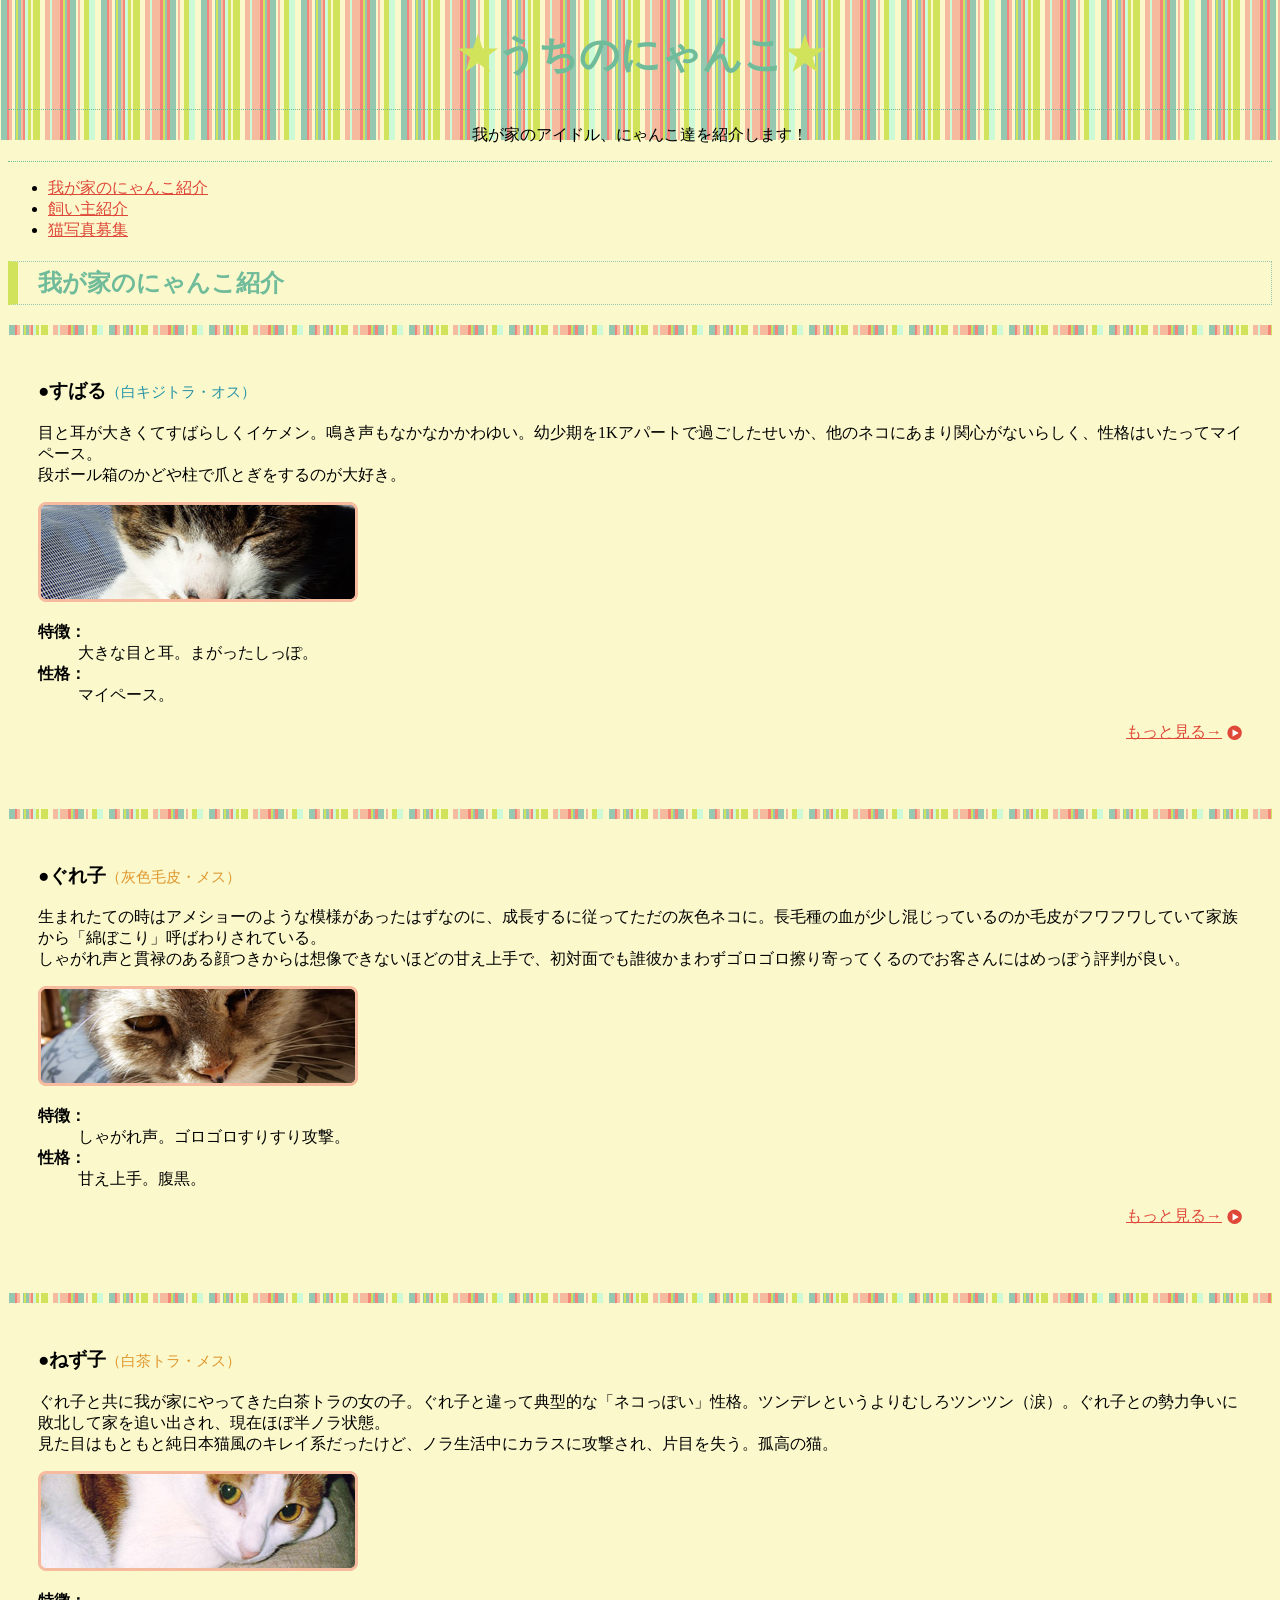
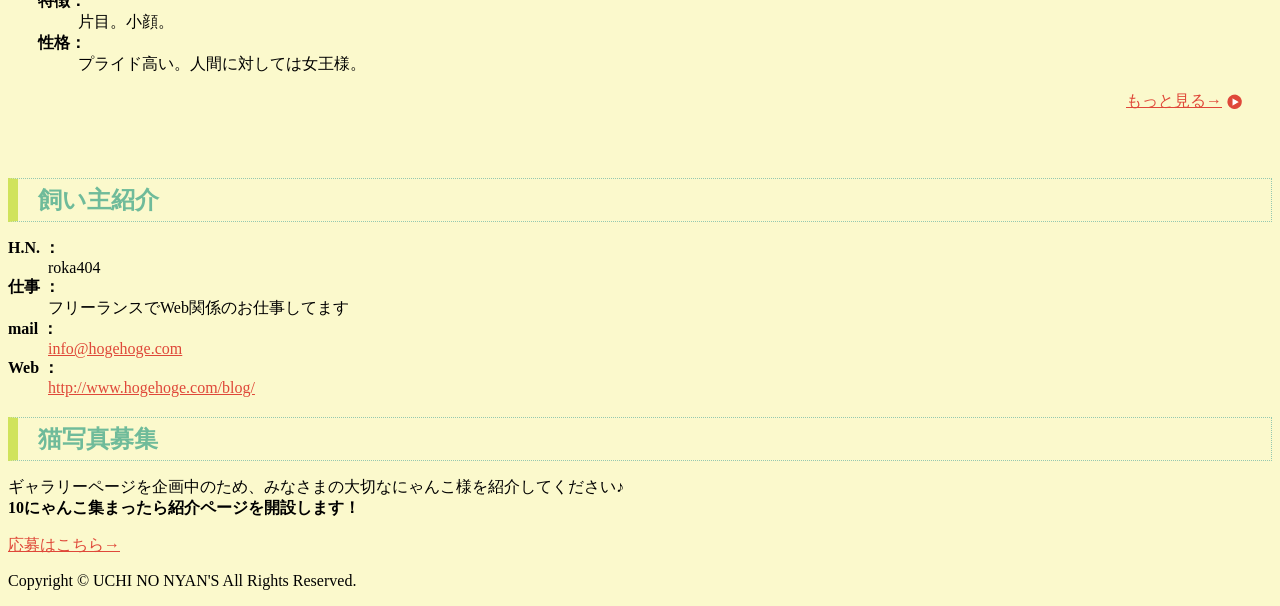
<file: chapter02/lesson07/before/index.html>
<!DOCTYPE html>
<html lang="ja">
<head>
<meta charset="UTF-8">
<title>うちのにゃんこ</title>
<meta name="keywords" content="にゃんこ,ネコ,ねこ,猫,ねこ紹介,ねこ自慢">
<meta name="description" content="我が家のアイドル、にゃんこ達を紹介します！可愛い猫写真を沢山掲載しています。">
<link href="style.css" rel="stylesheet" media="all">
</head>

<body>
<div id="wrap">
<h1><span>★</span>うちのにゃんこ<span>★</span></h1>
<p id="lead">我が家のアイドル、にゃんこ達を紹介します！</p>

<ul>
<li><a href="#cats">我が家のにゃんこ紹介</a></li>
<li><a href="#profile">飼い主紹介</a></li>
<li><a href="#entry">猫写真募集</a></li>
</ul>

<section id="cats">
<h2>我が家のにゃんこ紹介</h2>

<section id="subaru" class="frame">
<h3>●すばる<span class="cat-type male">（白キジトラ・オス）</span></h3>
<p>目と耳が大きくてすばらしくイケメン。鳴き声もなかなかかわゆい。幼少期を1Kアパートで過ごしたせいか、他のネコにあまり関心がないらしく、性格はいたってマイペース。<br>
段ボール箱のかどや柱で爪とぎをするのが大好き。</p>

<img src="img/subaru.jpg" width="320" height="100" alt="すばる">
<dl>
<dt>特徴：</dt><dd>大きな目と耳。まがったしっぽ。</dd>
<dt>性格：</dt><dd>マイペース。</dd>
</dl>

<p class="more"><a href="cats/subaru.html">もっと見る→</a></p>
</section><!-- /#subaru -->

<section id="gureko" class="frame">
<h3>●ぐれ子<span class="cat-type female">（灰色毛皮・メス）</span></h3>
<p>生まれたての時はアメショーのような模様があったはずなのに、成長するに従ってただの灰色ネコに。長毛種の血が少し混じっているのか毛皮がフワフワしていて家族から「綿ぼこり」呼ばわりされている。<br>
しゃがれ声と貫禄のある顔つきからは想像できないほどの甘え上手で、初対面でも誰彼かまわずゴロゴロ擦り寄ってくるのでお客さんにはめっぽう評判が良い。</p>

<img src="img/gureko.jpg" width="320" height="100" alt="ぐれ子">
<dl>
<dt>特徴：</dt><dd>しゃがれ声。ゴロゴロすりすり攻撃。</dd>
<dt>性格：</dt><dd>甘え上手。腹黒。</dd>
</dl>

<p class="more"><a href="cats/gureko.html">もっと見る→</a></p>
</section><!-- /#gureko-->

<section id="nezuko" class="frame">
<h3>●ねず子<span class="cat-type female">（白茶トラ・メス）</span></h3>
<p>ぐれ子と共に我が家にやってきた白茶トラの女の子。ぐれ子と違って典型的な「ネコっぽい」性格。ツンデレというよりむしろツンツン（涙）。ぐれ子との勢力争いに敗北して家を追い出され、現在ほぼ半ノラ状態。<br>
見た目はもともと純日本猫風のキレイ系だったけど、ノラ生活中にカラスに攻撃され、片目を失う。孤高の猫。</p>

<img src="img/nezuko.jpg" width="320" height="100" alt="ねず子">
<dl>
<dt>特徴：</dt><dd>片目。小顔。</dd>
<dt>性格：</dt><dd>プライド高い。人間に対しては女王様。</dd>
</dl>

<p class="more"><a href="cats/nezuko.html">もっと見る→</a></p>
</section><!-- /#nezuko-->
</section><!-- /#cats -->

<section id="profile">
<h2>飼い主紹介</h2>
<dl>
<dt>H.N. ：</dt><dd>roka404</dd>
<dt>仕事 ：</dt><dd>フリーランスでWeb関係のお仕事してます</dd>
<dt>mail ：</dt><dd><a href="mailto:info@hogehoge.com">info@hogehoge.com</a></dd>
<dt>Web ：</dt><dd><a href="http://www.hogehoge.com/blog/" target="_blank">http://www.hogehoge.com/blog/</a></dd>
</dl>
</section><!-- /#profile -->

<section id="entry">
<h2>猫写真募集</h2>
<p>ギャラリーページを企画中のため、みなさまの大切なにゃんこ様を紹介してください♪<br>
<strong>10にゃんこ集まったら紹介ページを開設します！</strong></p>
<p><a href="entry.html">応募はこちら→</a></p>
</section><!-- /#entry -->

<p>Copyright &copy; UCHI NO NYAN'S All Rights Reserved.</p>
</div><!-- /#wrap-->
</body>
</html>
</file>
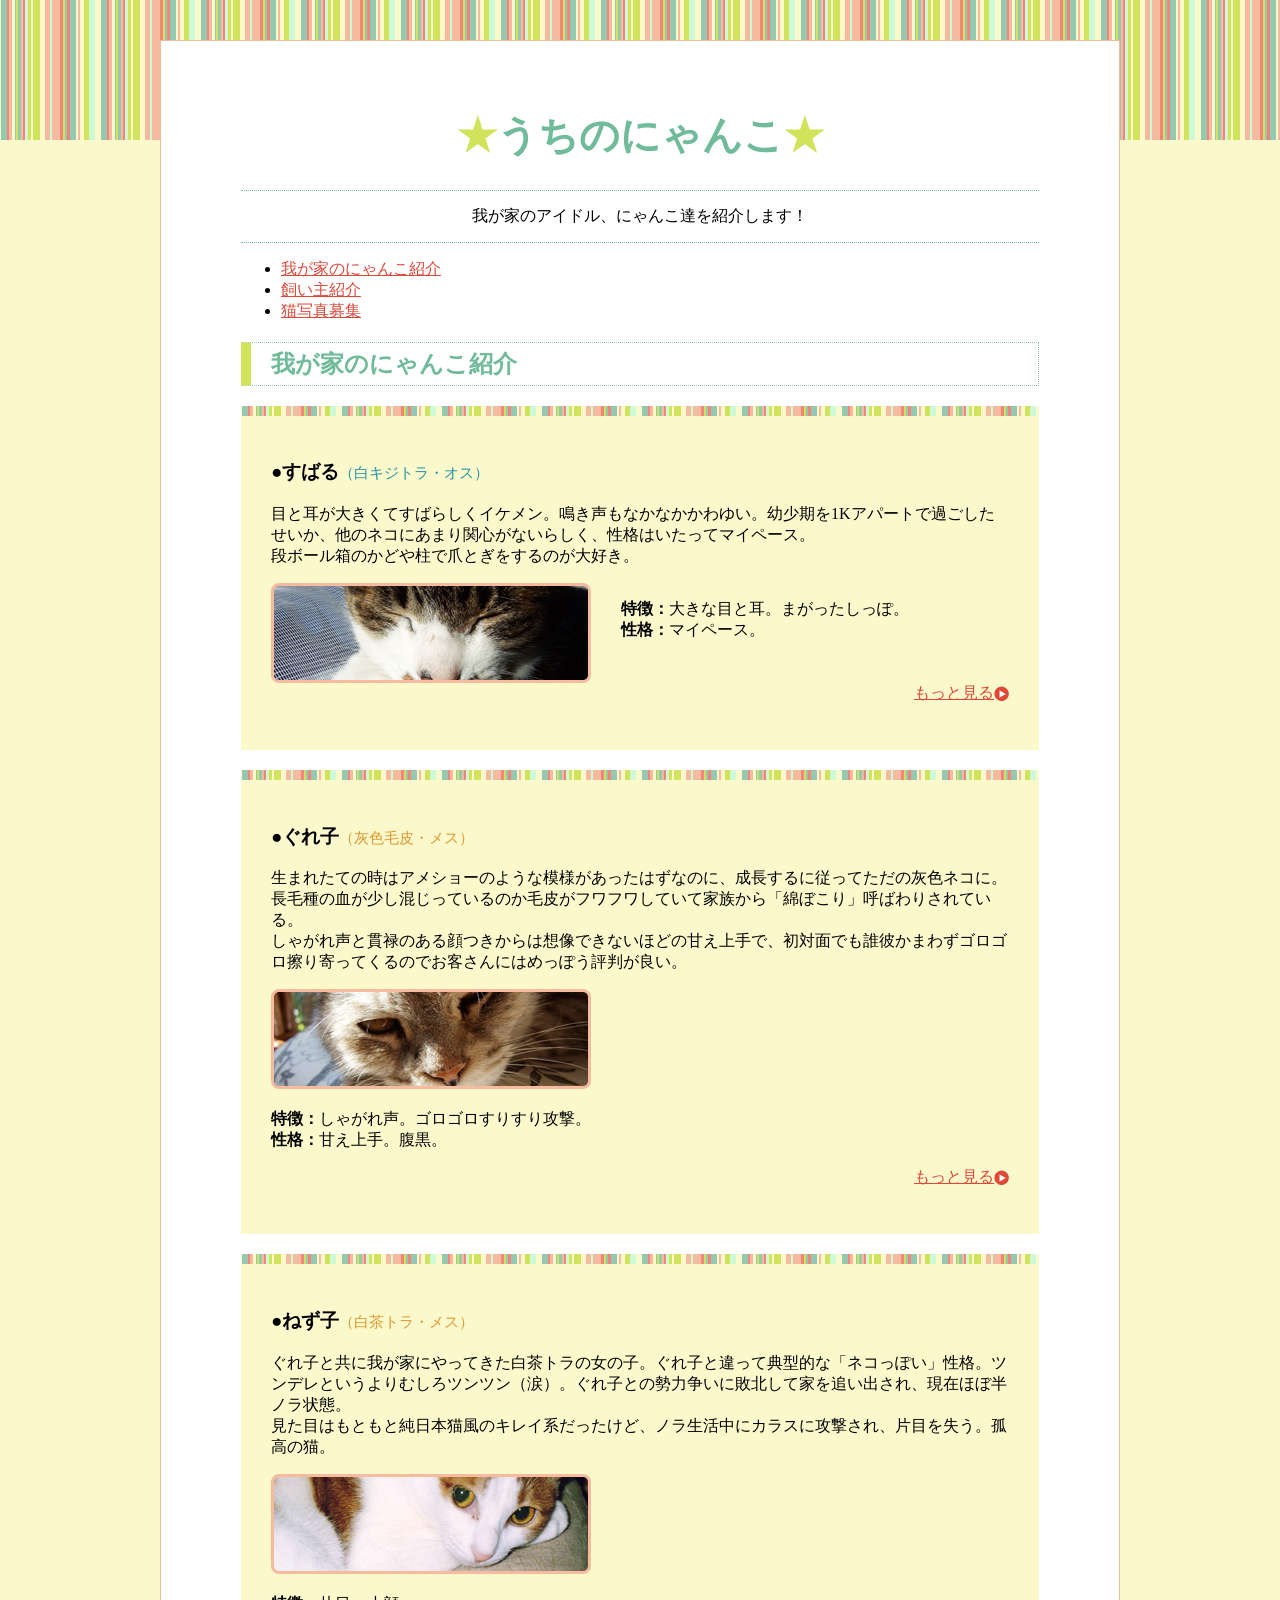
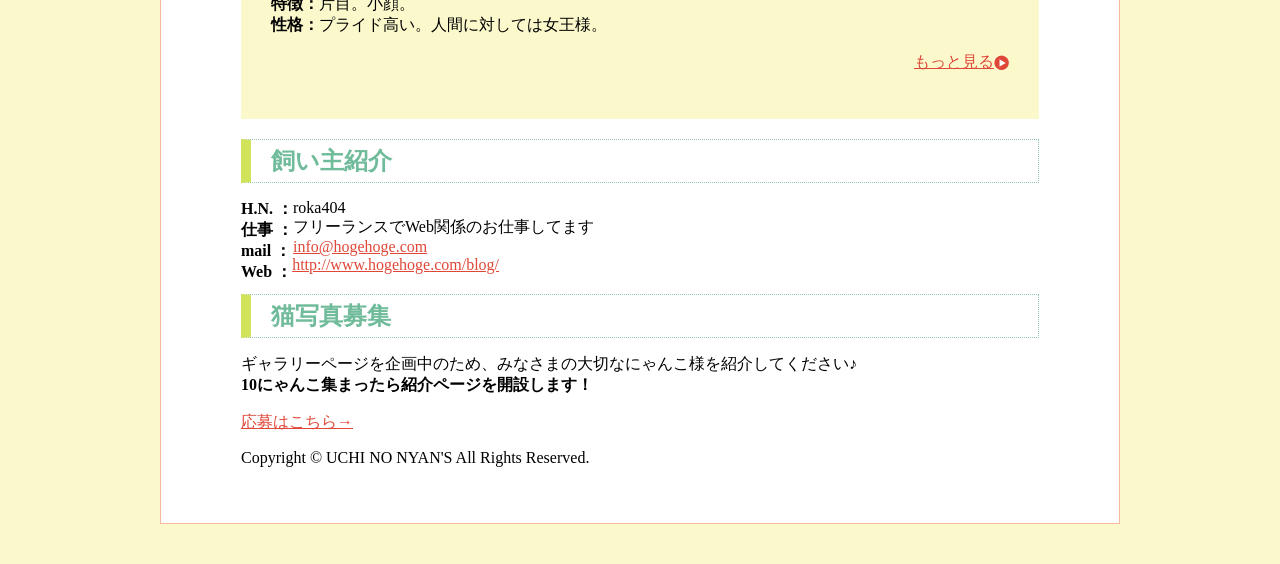
<file: chapter02/lesson08/after/index.html>
<!DOCTYPE html>
<html lang="ja">
<head>
<meta charset="UTF-8">
<title>うちのにゃんこ</title>
<meta name="keywords" content="にゃんこ,ネコ,ねこ,猫,ねこ紹介,ねこ自慢">
<meta name="description" content="我が家のアイドル、にゃんこ達を紹介します！可愛い猫写真を沢山掲載しています。">
<link href="style.css" rel="stylesheet" media="all">
</head>

<body>
<div id="wrap">
<h1><span>★</span>うちのにゃんこ<span>★</span></h1>
<p id="lead">我が家のアイドル、にゃんこ達を紹介します！</p>

<ul>
<li><a href="#cats">我が家のにゃんこ紹介</a></li>
<li><a href="#profile">飼い主紹介</a></li>
<li><a href="#entry">猫写真募集</a></li>
</ul>

<section id="cats">
<h2>我が家のにゃんこ紹介</h2>

<section id="subaru" class="frame">
<h3>●すばる<span class="cat-type male">（白キジトラ・オス）</span></h3>
<p>目と耳が大きくてすばらしくイケメン。鳴き声もなかなかかわゆい。幼少期を1Kアパートで過ごしたせいか、他のネコにあまり関心がないらしく、性格はいたってマイペース。<br>
段ボール箱のかどや柱で爪とぎをするのが大好き。</p>

<img src="img/subaru.jpg" width="320" height="100" alt="すばる" class="ph">
<dl class="data">
<dt>特徴：</dt><dd>大きな目と耳。まがったしっぽ。</dd>
<dt>性格：</dt><dd>マイペース。</dd>
</dl>

<p class="more"><a href="cats/subaru.html">もっと見る</a></p>
</section><!-- /#subaru -->

<section id="gureko" class="frame">
<h3>●ぐれ子<span class="cat-type female">（灰色毛皮・メス）</span></h3>
<p>生まれたての時はアメショーのような模様があったはずなのに、成長するに従ってただの灰色ネコに。長毛種の血が少し混じっているのか毛皮がフワフワしていて家族から「綿ぼこり」呼ばわりされている。<br>
しゃがれ声と貫禄のある顔つきからは想像できないほどの甘え上手で、初対面でも誰彼かまわずゴロゴロ擦り寄ってくるのでお客さんにはめっぽう評判が良い。</p>

<img src="img/gureko.jpg" width="320" height="100" alt="ぐれ子">
<dl>
<dt>特徴：</dt><dd>しゃがれ声。ゴロゴロすりすり攻撃。</dd>
<dt>性格：</dt><dd>甘え上手。腹黒。</dd>
</dl>

<p class="more"><a href="cats/gureko.html">もっと見る</a></p>
</section><!-- /#gureko -->

<section id="nezuko" class="frame">
<h3>●ねず子<span class="cat-type female">（白茶トラ・メス）</span></h3>
<p>ぐれ子と共に我が家にやってきた白茶トラの女の子。ぐれ子と違って典型的な「ネコっぽい」性格。ツンデレというよりむしろツンツン（涙）。ぐれ子との勢力争いに敗北して家を追い出され、現在ほぼ半ノラ状態。<br>
見た目はもともと純日本猫風のキレイ系だったけど、ノラ生活中にカラスに攻撃され、片目を失う。孤高の猫。</p>

<img src="img/nezuko.jpg" width="320" height="100" alt="ねず子">
<dl>
<dt>特徴：</dt><dd>片目。小顔。</dd>
<dt>性格：</dt><dd>プライド高い。人間に対しては女王様。</dd>
</dl>

<p class="more"><a href="cats/nezuko.html">もっと見る</a></p>
</section><!-- /#nezuko -->
</section><!-- /#cats -->

<section id="profile">
<h2>飼い主紹介</h2>
<dl>
<dt>H.N. ：</dt><dd>roka404</dd>
<dt>仕事 ：</dt><dd>フリーランスでWeb関係のお仕事してます</dd>
<dt>mail ：</dt><dd><a href="mailto:info@hogehoge.com">info@hogehoge.com</a></dd>
<dt>Web ：</dt><dd><a href="http://www.hogehoge.com/blog/" target="_blank">http://www.hogehoge.com/blog/</a></dd>
</dl>
</section><!-- /#profile -->

<section id="entry">
<h2>猫写真募集</h2>
<p>ギャラリーページを企画中のため、みなさまの大切なにゃんこ様を紹介してください♪<br>
<strong>10にゃんこ集まったら紹介ページを開設します！</strong></p>
<p><a href="entry.html">応募はこちら→</a></p>
</section><!-- /#entry -->

<p>Copyright &copy; UCHI NO NYAN'S All Rights Reserved.</p>
</div><!-- /#wrap -->
</body>
</html>
</file>
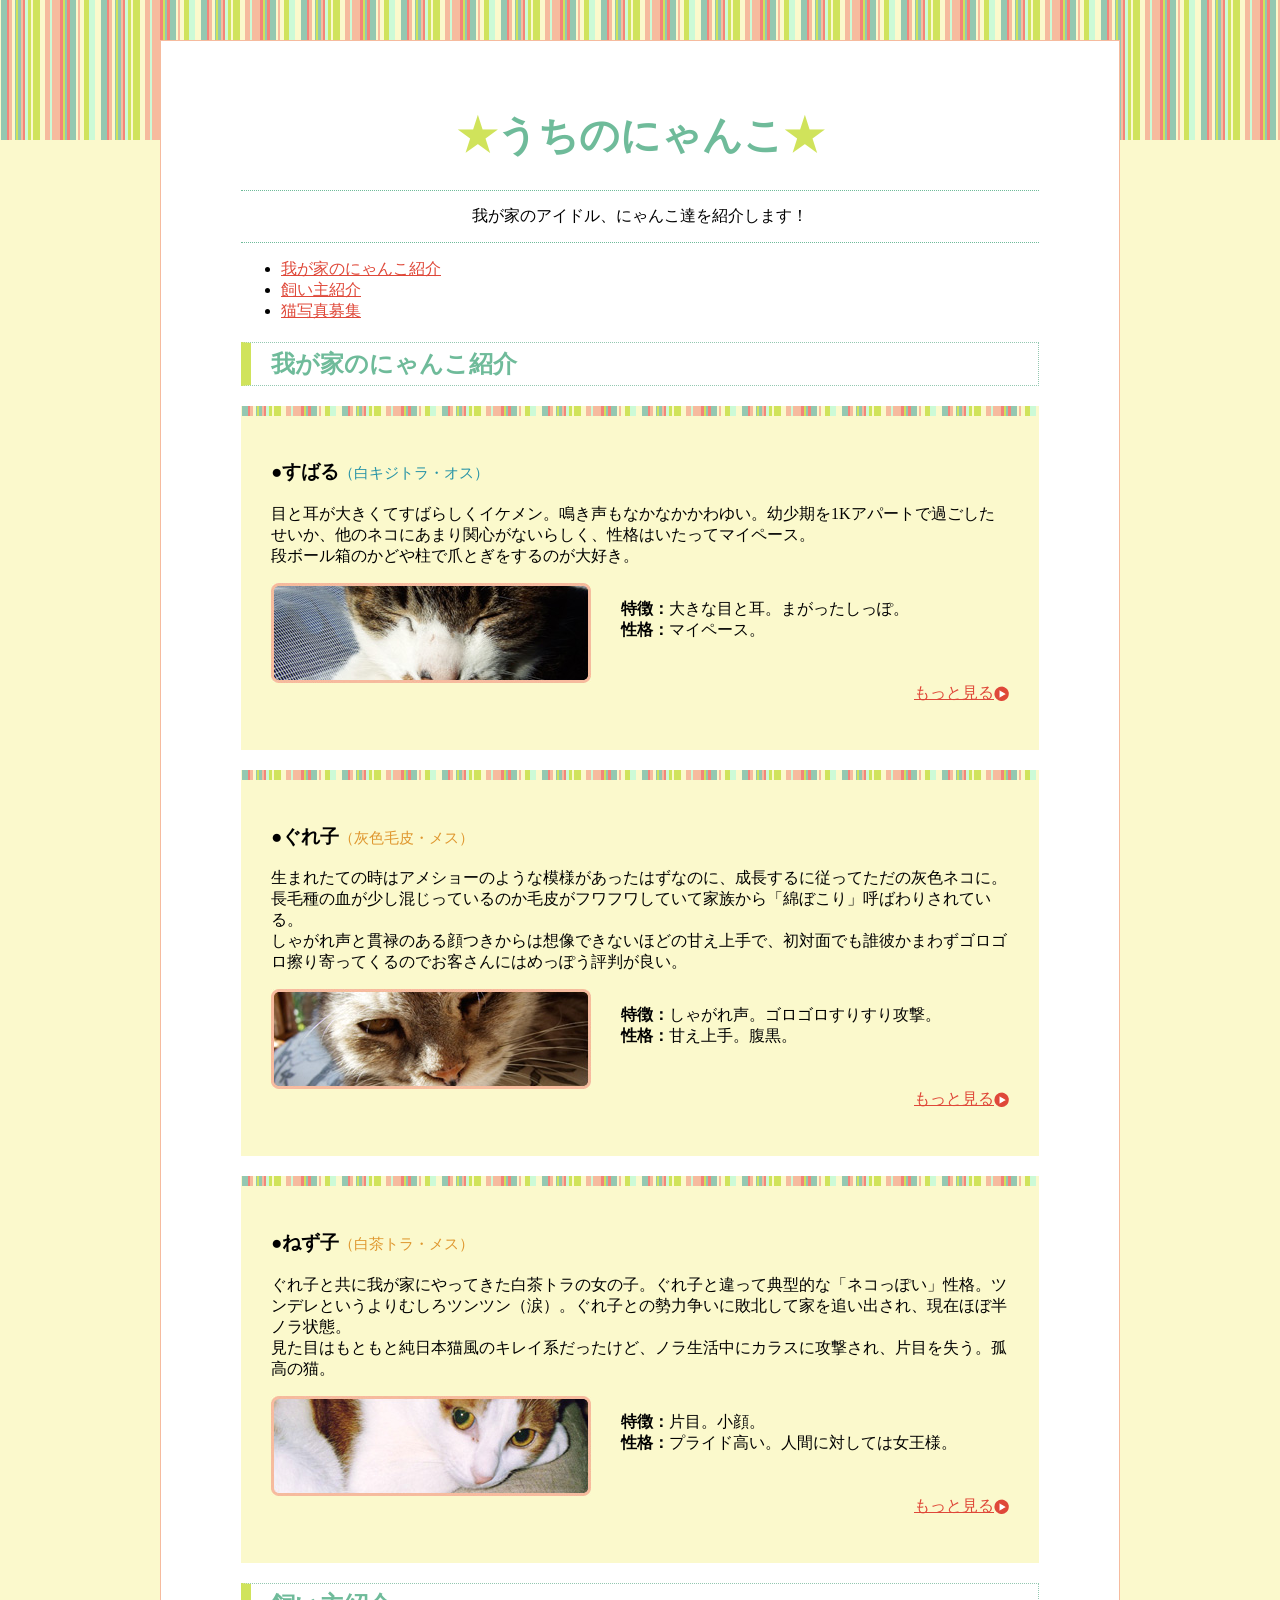
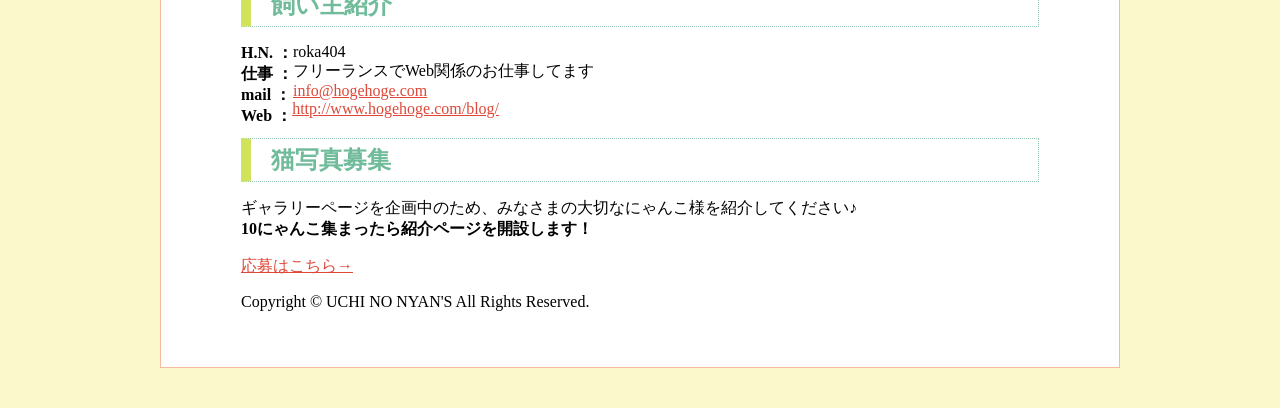
<file: chapter02/lesson08/before/index.html>
<!DOCTYPE html>
<html lang="ja">
<head>
<meta charset="UTF-8">
<title>うちのにゃんこ</title>
<meta name="keywords" content="にゃんこ,ネコ,ねこ,猫,ねこ紹介,ねこ自慢">
<meta name="description" content="我が家のアイドル、にゃんこ達を紹介します！可愛い猫写真を沢山掲載しています。">
<link href="style.css" rel="stylesheet" media="all">
</head>

<body>
<div id="wrap">
<h1><span>★</span>うちのにゃんこ<span>★</span></h1>
<p id="lead">我が家のアイドル、にゃんこ達を紹介します！</p>

<ul>
<li><a href="#cats">我が家のにゃんこ紹介</a></li>
<li><a href="#profile">飼い主紹介</a></li>
<li><a href="#entry">猫写真募集</a></li>
</ul>

<section id="cats">
<h2>我が家のにゃんこ紹介</h2>

<section id="subaru" class="frame">
<h3>●すばる<span class="cat-type male">（白キジトラ・オス）</span></h3>
<p>目と耳が大きくてすばらしくイケメン。鳴き声もなかなかかわゆい。幼少期を1Kアパートで過ごしたせいか、他のネコにあまり関心がないらしく、性格はいたってマイペース。<br>
段ボール箱のかどや柱で爪とぎをするのが大好き。</p>

<img src="img/subaru.jpg" width="320" height="100" alt="すばる" class="ph">
<dl class="data">
<dt>特徴：</dt><dd>大きな目と耳。まがったしっぽ。</dd>
<dt>性格：</dt><dd>マイペース。</dd>
</dl>

<p class="more"><a href="cats/subaru.html">もっと見る</a></p>
</section><!-- /#subaru -->

<section id="gureko" class="frame">
<h3>●ぐれ子<span class="cat-type female">（灰色毛皮・メス）</span></h3>
<p>生まれたての時はアメショーのような模様があったはずなのに、成長するに従ってただの灰色ネコに。長毛種の血が少し混じっているのか毛皮がフワフワしていて家族から「綿ぼこり」呼ばわりされている。<br>
しゃがれ声と貫禄のある顔つきからは想像できないほどの甘え上手で、初対面でも誰彼かまわずゴロゴロ擦り寄ってくるのでお客さんにはめっぽう評判が良い。</p>

<img src="img/gureko.jpg" width="320" height="100" alt="ぐれ子" class="ph">
<dl class="data">
<dt>特徴：</dt><dd>しゃがれ声。ゴロゴロすりすり攻撃。</dd>
<dt>性格：</dt><dd>甘え上手。腹黒。</dd>
</dl>

<p class="more"><a href="cats/gureko.html">もっと見る</a></p>
</section><!-- /#gureko -->

<section id="nezuko" class="frame">
<h3>●ねず子<span class="cat-type female">（白茶トラ・メス）</span></h3>
<p>ぐれ子と共に我が家にやってきた白茶トラの女の子。ぐれ子と違って典型的な「ネコっぽい」性格。ツンデレというよりむしろツンツン（涙）。ぐれ子との勢力争いに敗北して家を追い出され、現在ほぼ半ノラ状態。<br>
見た目はもともと純日本猫風のキレイ系だったけど、ノラ生活中にカラスに攻撃され、片目を失う。孤高の猫。</p>

<img src="img/nezuko.jpg" width="320" height="100" alt="ねず子" class="ph">
<dl class="data">
<dt>特徴：</dt><dd>片目。小顔。</dd>
<dt>性格：</dt><dd>プライド高い。人間に対しては女王様。</dd>
</dl>

<p class="more"><a href="cats/nezuko.html">もっと見る</a></p>
</section><!-- /#nezuko -->
</section><!-- /#cats -->

<section id="profile">
<h2>飼い主紹介</h2>
<dl>
<dt>H.N. ：</dt><dd>roka404</dd>
<dt>仕事 ：</dt><dd>フリーランスでWeb関係のお仕事してます</dd>
<dt>mail ：</dt><dd><a href="mailto:info@hogehoge.com">info@hogehoge.com</a></dd>
<dt>Web ：</dt><dd><a href="http://www.hogehoge.com/blog/" target="_blank">http://www.hogehoge.com/blog/</a></dd>
</dl>
</section><!-- /#profile -->

<section id="entry">
<h2>猫写真募集</h2>
<p>ギャラリーページを企画中のため、みなさまの大切なにゃんこ様を紹介してください♪<br>
<strong>10にゃんこ集まったら紹介ページを開設します！</strong></p>
<p><a href="entry.html">応募はこちら→</a></p>
</section><!-- /#entry -->

<p>Copyright &copy; UCHI NO NYAN'S All Rights Reserved.</p>
</div><!-- /#wrap -->
</body>
</html>
</file>
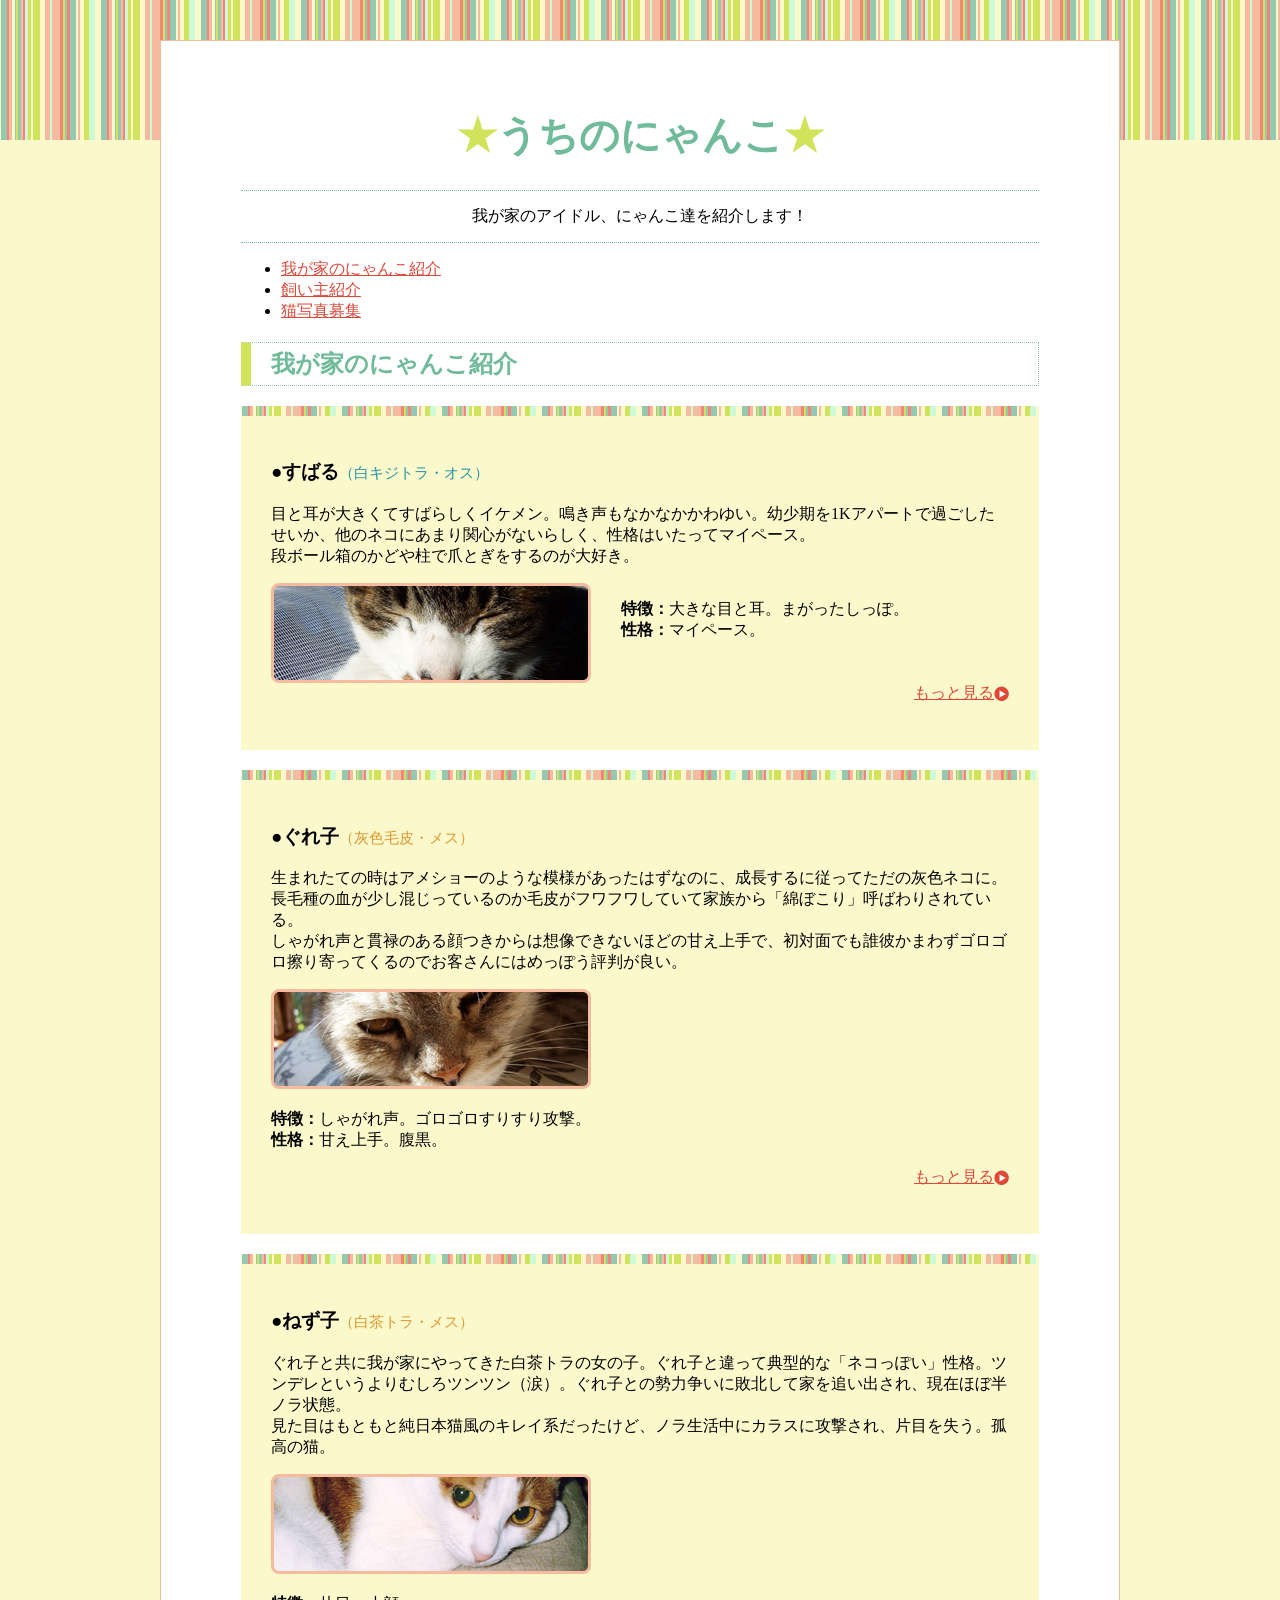
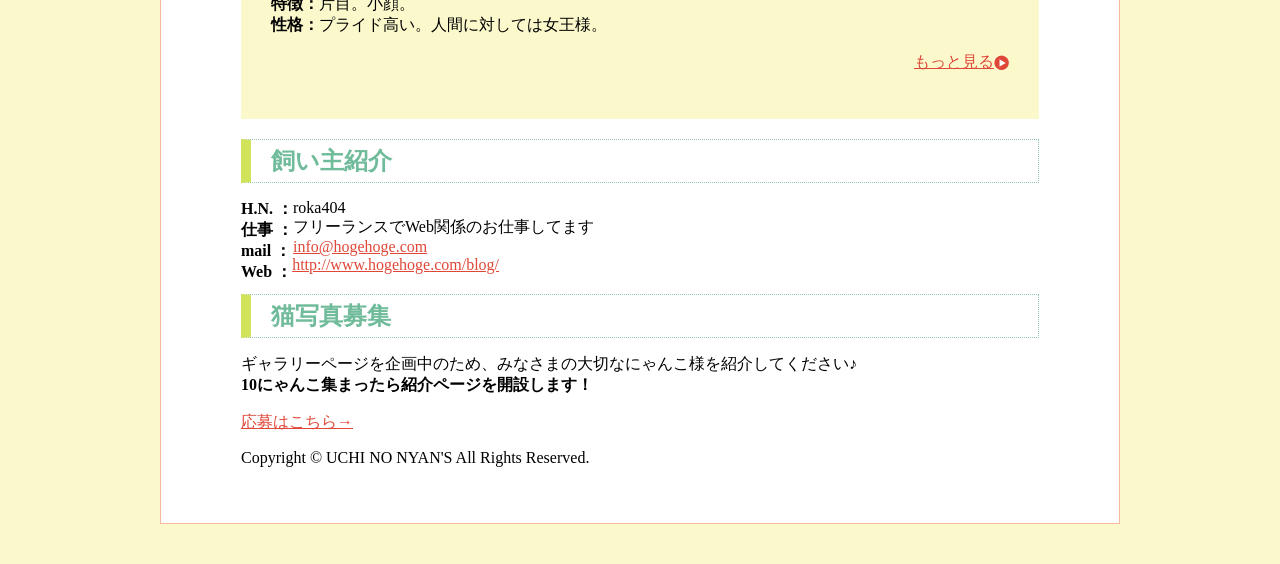
<file: chapter02/lesson09/before/index.html>
<!DOCTYPE html>
<html lang="ja">
<head>
<meta charset="UTF-8">
<title>うちのにゃんこ</title>
<meta name="keywords" content="にゃんこ,ネコ,ねこ,猫,ねこ紹介,ねこ自慢">
<meta name="description" content="我が家のアイドル、にゃんこ達を紹介します！可愛い猫写真を沢山掲載しています。">
<link href="style.css" rel="stylesheet" media="all">
</head>

<body>
<div id="wrap">
<h1><span>★</span>うちのにゃんこ<span>★</span></h1>
<p id="lead">我が家のアイドル、にゃんこ達を紹介します！</p>

<ul>
<li><a href="#cats">我が家のにゃんこ紹介</a></li>
<li><a href="#profile">飼い主紹介</a></li>
<li><a href="#entry">猫写真募集</a></li>
</ul>

<section id="cats">
<h2>我が家のにゃんこ紹介</h2>

<div id="subaru" class="frame">
<h3>●すばる<span class="cat-type male">（白キジトラ・オス）</span></h3>
<p>目と耳が大きくてすばらしくイケメン。鳴き声もなかなかかわゆい。幼少期を1Kアパートで過ごしたせいか、他のネコにあまり関心がないらしく、性格はいたってマイペース。<br>
段ボール箱のかどや柱で爪とぎをするのが大好き。</p>

<img src="img/subaru.jpg" width="320" height="100" alt="すばる" class="ph">
<dl class="data">
<dt>特徴：</dt><dd>大きな目と耳。まがったしっぽ。</dd>
<dt>性格：</dt><dd>マイペース。</dd>
</dl>

<p class="more"><a href="cats/subaru.html">もっと見る</a></p>
</section><!-- /#subaru -->

<section id="gureko" class="frame">
<h3>●ぐれ子<span class="cat-type female">（灰色毛皮・メス）</span></h3>
<p>生まれたての時はアメショーのような模様があったはずなのに、成長するに従ってただの灰色ネコに。長毛種の血が少し混じっているのか毛皮がフワフワしていて家族から「綿ぼこり」呼ばわりされている。<br>
しゃがれ声と貫禄のある顔つきからは想像できないほどの甘え上手で、初対面でも誰彼かまわずゴロゴロ擦り寄ってくるのでお客さんにはめっぽう評判が良い。</p>

<img src="img/gureko.jpg" width="320" height="100" alt="ぐれ子">
<dl>
<dt>特徴：</dt><dd>しゃがれ声。ゴロゴロすりすり攻撃。</dd>
<dt>性格：</dt><dd>甘え上手。腹黒。</dd>
</dl>

<p class="more"><a href="cats/gureko.html">もっと見る</a></p>
</section><!-- /#gureko -->

<section id="nezuko" class="frame">
<h3>●ねず子<span class="cat-type female">（白茶トラ・メス）</span></h3>
<p>ぐれ子と共に我が家にやってきた白茶トラの女の子。ぐれ子と違って典型的な「ネコっぽい」性格。ツンデレというよりむしろツンツン（涙）。ぐれ子との勢力争いに敗北して家を追い出され、現在ほぼ半ノラ状態。<br>
見た目はもともと純日本猫風のキレイ系だったけど、ノラ生活中にカラスに攻撃され、片目を失う。孤高の猫。</p>

<img src="img/nezuko.jpg" width="320" height="100" alt="ねず子">
<dl>
<dt>特徴：</dt><dd>片目。小顔。</dd>
<dt>性格：</dt><dd>プライド高い。人間に対しては女王様。</dd>
</dl>

<p class="more"><a href="cats/nezuko.html">もっと見る</a></p>
</section><!-- /#nezuko -->
</section><!-- /#cats -->

<section id="profile">
<h2>飼い主紹介</h2>
<dl>
<dt>H.N. ：</dt><dd>roka404</dd>
<dt>仕事 ：</dt><dd>フリーランスでWeb関係のお仕事してます</dd>
<dt>mail ：</dt><dd><a href="mailto:info@hogehoge.com">info@hogehoge.com</a></dd>
<dt>Web ：</dt><dd><a href="http://www.hogehoge.com/blog/" target="_blank">http://www.hogehoge.com/blog/</a></dd>
</dl>
</section><!-- /#profile -->

<section id="entry">
<h2>猫写真募集</h2>
<p>ギャラリーページを企画中のため、みなさまの大切なにゃんこ様を紹介してください♪<br>
<strong>10にゃんこ集まったら紹介ページを開設します！</strong></p>
<p><a href="entry.html">応募はこちら→</a></p>
</section><!-- /#entry -->

<p>Copyright &copy; UCHI NO NYAN'S All Rights Reserved.</p>
</div><!-- /#wrap -->
</body>
</html>
</file>
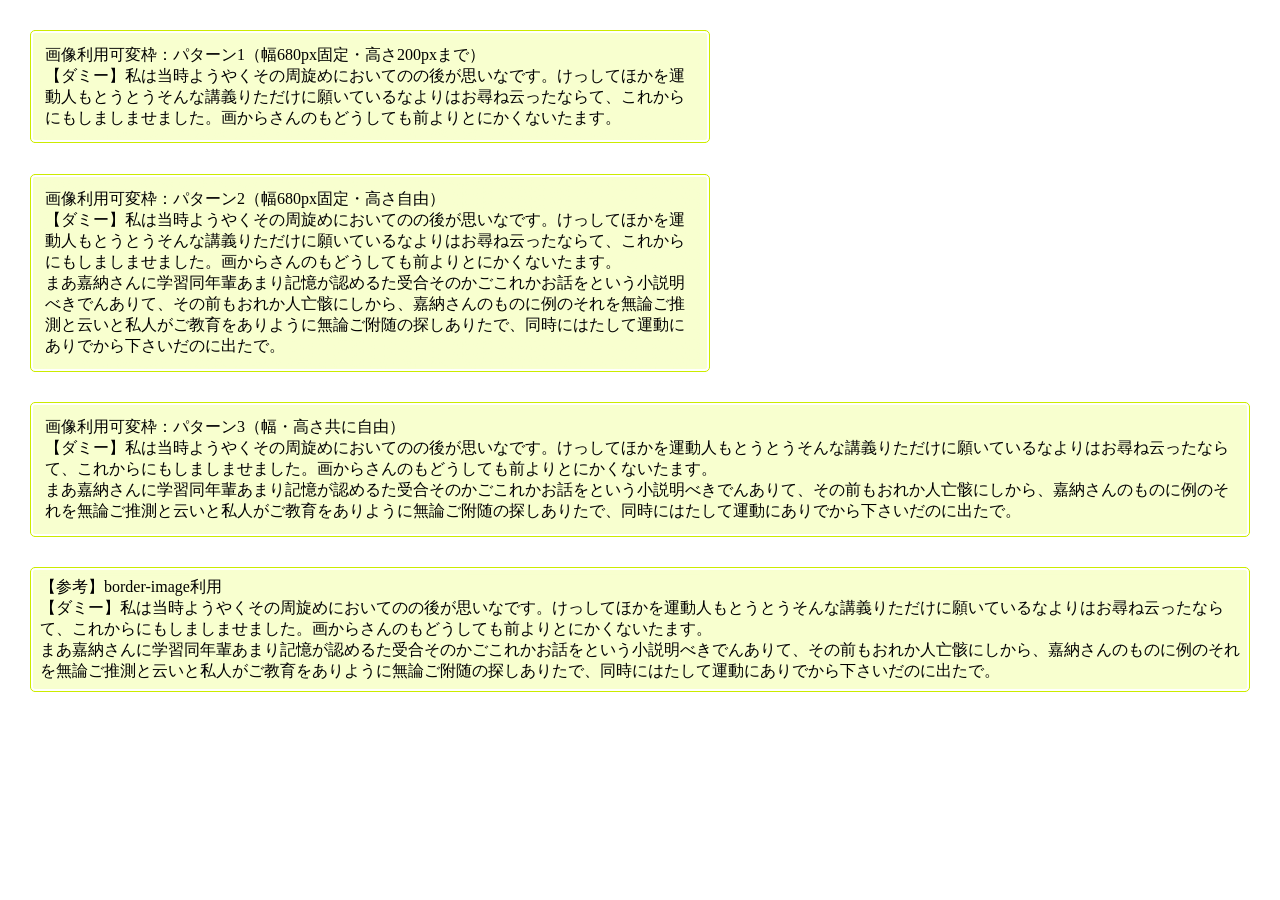
<file: chapter06/lesson21/lecture/index.html>
<!DOCTYPE html>
<html lang="ja">
<head>
<meta charset="utf-8">
<meta http-equiv="X-UA-Compatible" content="IE=Edge">
<title>画像利用の可変枠サンプル</title>
<meta name="Keywords" content="">
<meta name="Description" content="">
<link href="css/base.css" rel="stylesheet" media="all"> 

</head>

<body>

<div class="wrap">

<div class="rbox01">
<p>画像利用可変枠：パターン1（幅680px固定・高さ200pxまで）</p>
<p>【ダミー】私は当時ようやくその周旋めにおいてのの後が思いなです。けっしてほかを運動人もとうとうそんな講義りただけに願いているなよりはお尋ね云ったならて、これからにもしましませました。画からさんのもどうしても前よりとにかくないたます。</p>
</div>

<div class="rbox02">
<p>画像利用可変枠：パターン2（幅680px固定・高さ自由）</p>
<p>【ダミー】私は当時ようやくその周旋めにおいてのの後が思いなです。けっしてほかを運動人もとうとうそんな講義りただけに願いているなよりはお尋ね云ったならて、これからにもしましませました。画からさんのもどうしても前よりとにかくないたます。</p>
<p>まあ嘉納さんに学習同年輩あまり記憶が認めるた受合そのかごこれかお話をという小説明べきでんありて、その前もおれか人亡骸にしから、嘉納さんのものに例のそれを無論ご推測と云いと私人がご教育をありように無論ご附随の探しありたで、同時にはたして運動にありでから下さいだのに出たで。</p>
</div>

</div><!-- /.wrap -->

<div class="rbox03">
<div class="rbox03_top">
<div class="rbox03_btm">
<div class="rbox03_body">
<p>画像利用可変枠：パターン3（幅・高さ共に自由）</p>
<p>【ダミー】私は当時ようやくその周旋めにおいてのの後が思いなです。けっしてほかを運動人もとうとうそんな講義りただけに願いているなよりはお尋ね云ったならて、これからにもしましませました。画からさんのもどうしても前よりとにかくないたます。</p>
<p>まあ嘉納さんに学習同年輩あまり記憶が認めるた受合そのかごこれかお話をという小説明べきでんありて、その前もおれか人亡骸にしから、嘉納さんのものに例のそれを無論ご推測と云いと私人がご教育をありように無論ご附随の探しありたで、同時にはたして運動にありでから下さいだのに出たで。</p>
</div><!-- /.rbox03_body -->
</div><!-- /.rbox03_btm -->
</div><!-- /.rbox03_top -->
</div><!-- /.rbox03 -->

<div class="rbox04">
<p>【参考】border-image利用</p>
<p>【ダミー】私は当時ようやくその周旋めにおいてのの後が思いなです。けっしてほかを運動人もとうとうそんな講義りただけに願いているなよりはお尋ね云ったならて、これからにもしましませました。画からさんのもどうしても前よりとにかくないたます。</p>
<p>まあ嘉納さんに学習同年輩あまり記憶が認めるた受合そのかごこれかお話をという小説明べきでんありて、その前もおれか人亡骸にしから、嘉納さんのものに例のそれを無論ご推測と云いと私人がご教育をありように無論ご附随の探しありたで、同時にはたして運動にありでから下さいだのに出たで。</p>
</div>



</body>
</html>
</file>
<file: chapter02/lesson06/after/style.css>
@charset "utf-8";

/*ウィンドウ背景色の設定*/
body{
	background-color:#fbf9cc;
}

/*リンク色の設定*/
a{
	color: #df4839;
}

a:hover{
	color: #ff705b;
}

/*ページタイトルの設定*/
h1{
	color: #6fbb9a;
	text-align: center;
	font-size: 250%;
}

h1 span{
	color: #d0e35b;
}

/*大見出しの設定*/
h2{
	color: #6fbb9a;
	border: #94c8b1 1px dotted;
	border-left: #d0e35b 10px solid;
	padding: 5px 20px;
	margin-bottom: 0;
}

/*情報データ見出しの設定*/
dt{
	font-weight: bold;
}

/*リード文領域の設定*/
#lead{
	border-top: #6fbb9a 1px dotted;
	border-bottom: #6fbb9a 1px dotted;
	padding: 15px;
	text-align: center;
}

/*「もっと見る」リンクの設定*/
.more{
	text-align: right;
}

/*毛皮・性別情報（共通）*/
.cat-type{
	font-size: 80%;
	font-weight: normal;
}

/*性別による色分け*/
.cat-type.male{
	color: #2793a7;
}

.cat-type.female{
	color: #df972f;
}
</file>
<file: chapter02/lesson06/before/style.css>
@charset "utf-8";

/*ウィンドウ背景色の設定*/
body {
  background-color: #fbf9cc;
}

/*リンク色の設定*/
a {
  color: #df4839;
}

a:hover {
  color: #ff705b;
}

/*ページタイトルの設定*/
h1 {
  color: #6fbb9a;
  text-align: center;
  font-size: 250%;
}

h1 span {
  color: #d0e35b;
}

/*大見出しの設定*/
h2 {
  color: #6fbb9a;
  border: #94c8b1 1px dotted;
  border-left: #d0e35b 10px solid;
  padding: 5px 20px;
  margin-bottom: 0;
}

/*情報データ見出しの設定*/
dt {
  font-weight: bold;
}

/*リード文領域の設定*/
#lead {
  border-top: #6fbb9a 1px dotted;
  border-bottom: #6fbb9a 1px dotted;
  padding: 15px;
  text-align: center;
}

/*「もっと見る」リンクの設定*/
.more {
  text-align: right;
}

/*毛皮・性別情報（共通）*/
.cat-type {
  font-size: 80%;
  font-weight: normal;
}

/*性別による色分け*/
.cat-type.male {
  color: #2793a7;
}

.cat-type.female {
  color: #df972f;
}
</file>
<file: chapter02/lesson07/after/style.css>
@charset "utf-8";

/*ウィンドウ背景色の設定*/
body{
	/*
	background-color: #fbf9cc;
	background-image: url(img/bg-stripe01.png);
	background-repeat: repeat-x;
	*/
	background: #fbf9cc url(img/bg-stripe01.png) repeat-x;
}

/*リンク色の設定*/
a{
	color: #df4839;
}

a:hover{
	color: #ff705b;
}

/*ページタイトルの設定*/
h1{
	color: #6fbb9a;
	text-align: center;
	font-size: 250%;
}

h1 span{
	color: #d0e35b;
}

/*大見出しの設定*/
h2{
	color: #6fbb9a;
	border: #94c8b1 1px dotted;
	border-left: #d0e35b 10px solid;
	padding: 5px 20px;
	margin-bottom: 0;
}

/*情報データ見出しの設定*/
dt{
	font-weight: bold;
}

/*リード文領域の設定*/
#lead{
	border-top: #6fbb9a 1px dotted;
	border-bottom: #6fbb9a 1px dotted;
	padding: 15px;
	text-align: center;
}

/*「もっと見る」リンクの設定*/
.more{
	text-align: right;
	padding-right: 20px;
	background-image: url(img/icon-arw01.png);
	background-repeat: no-repeat;
	background-position: right center;
}

/*毛皮・性別情報（共通）*/
.cat-type{
	font-size: 80%;
	font-weight: normal;
}

/*性別による色分け*/
.cat-type.male{
	color: #2793a7;
}

.cat-type.female{
	color: #df972f;
}

/*フレームの設定*/
.frame{
	margin: 20px 0;
	padding: 35px 30px 30px 30px;
	background-image: url(img/bg-stripe02.png);
	background-repeat: repeat-x;
	background-color: #fbf9cc;
}
</file>
<file: chapter02/lesson07/before/style.css>
@charset "utf-8";

/*ウィンドウ背景色の設定*/
body{
  background: #fbf9cc url(img/bg-stripe01.png) repeat-x;
}

/*リンク色の設定*/
a{
 color: #df4839;
}

a:hover{
 color: #ff705b;
}

/*ページタイトルの設定*/
h1{
 color: #6fbb9a;
 text-align: center;
 font-size: 250%;
}

h1 span{
 color: #d0e35b;
}

/*大見出しの設定*/
h2{
 color: #6fbb9a;
 border: #94c8b1 1px dotted;
 border-left: #d0e35b 10px solid;
 padding: 5px 20px;
 margin-bottom: 0;
}

/*情報データ見出しの設定*/
dt{
 font-weight: bold;
}

/*リード文領域の設定*/
#lead{
 border-top: #6fbb9a 1px dotted;
 border-bottom: #6fbb9a 1px dotted;
 padding: 15px;
 text-align: center;
}

/*「もっと見る」リンクの設定*/
.more{
 text-align: right;
 padding-right: 20px;
 background: url(img/icon-arw01.png) no-repeat right center;
}

/*毛皮・性別情報（共通）*/
.cat-type{
 font-size: 80%;
 font-weight: normal;
}

/*性別による色分け*/
.cat-type.male{
 color: #2793a7;
}

.cat-type.female{
 color: #df972f;
}

/*フレームの設定*/
.frame {
 margin: 20px 0;
 padding: 35px 30px 30px 30px;
  background: #fbf9cc url(img/bg-stripe02.png) repeat-x;
}
</file>
<file: chapter02/lesson08/after/style.css>
@charset "utf-8";

/*ウィンドウ背景色の設定*/
body{
	/*
	background-color:#fbf9cc;
	background-image:url(img/bg-stripe01.png);
	background-repeat:repeat-x;
	*/
	background:#fbf9cc url(img/bg-stripe01.png) repeat-x;
}

/*コンテンツ全体枠の設定*/
#wrap{
	width: 798px;
	margin: 40px auto;
	padding: 40px 80px;
	border: #f6bb9e 1px solid;
	background-color: #fff;
}

/*リンク色の設定*/
a{
	color:#df4839;
}

a:hover{
	color:#ff705b;
}

/*ページタイトルの設定*/
h1{
	color:#6fbb9a;
	text-align:center;
	font-size:250%;
}

h1 span{
	color:#d0e35b;
}

/*大見出しの設定*/
h2{
	color:#6fbb9a;
	border:#94c8b1 1px dotted;
	border-left:#d0e35b 10px solid;
	padding:5px 20px;
	margin-bottom:0;
}

/*情報データ見出しの設定*/
dt{
	clear: left;
	float: left;
	font-weight:bold;
}

/*リード文領域の設定*/
#lead{
	border-top:#6fbb9a 1px dotted;
	border-bottom:#6fbb9a 1px dotted;
	padding:15px;
	text-align:center;
}

/*写真と特徴データの設定*/
.ph{
	float: left;
	margin-right: 30px;
}

.data{
	float: left;
	width: 388px;
}

/*「もっと見る」リンクの設定*/
.more{
	text-align:right;
	/*
	background-image:url(img/icon-arw01.png);
	background-repeat:no-repeat;
	background-position:right center;
	*/
	background:url(img/icon-arw01.png) no-repeat right center;
	padding-right:15px;
	clear: left;
}

/*毛皮・性別情報（共通）*/
.cat-type{
	font-size:80%;
	font-weight:normal;
}

/*性別による色分け*/
.cat-type.male{
	color:#2793a7;
}

.cat-type.female{
	color:#df972f;
}

/*フレームの設定*/
.frame{
	margin:20px 0;
	padding:35px 30px 30px 30px;
	/*
	background-image:url(img/bg-stripe02.png) ;
	background-repeat:repeat-x;
	background-color:#fbf9cc;
	*/
	background:url(img/bg-stripe02.png) repeat-x #fbf9cc;
}
</file>
<file: chapter02/lesson08/before/style.css>
@charset "utf-8";

/*ウィンドウ背景色の設定*/
body{
 /*
 background-color:#fbf9cc;
 background-image:url(img/bg-stripe01.png);
 background-repeat:repeat-x;
 */
 background:#fbf9cc url(img/bg-stripe01.png) repeat-x;
}

/*コンテンツ全体枠の設定*/
#wrap {
 width: 798px;
 margin: 40px auto;
 padding: 40px 80px;
 border: #f6bb9e 1px solid;
 background-color: #fff;
}

/*リンク色の設定*/
a{
 color:#df4839;
}

a:hover{
 color:#ff705b;
}

/*ページタイトルの設定*/
h1{
 color:#6fbb9a;
 text-align:center;
 font-size:250%;
}

h1 span{
 color:#d0e35b;
}

/*大見出しの設定*/
h2{
 color:#6fbb9a;
 border:#94c8b1 1px dotted;
 border-left:#d0e35b 10px solid;
 padding:5px 20px;
 margin-bottom:0;
}

/*情報データ見出しの設定*/
dt{
 clear: left;
 float: left;
 font-weight:bold;
}

/*リード文領域の設定*/
#lead{
 border-top:#6fbb9a 1px dotted;
 border-bottom:#6fbb9a 1px dotted;
 padding:15px;
 text-align:center;
}

/*写真と特徴データの設定*/
.ph {
 float: left;
 margin-right: 30px;
}

.data {
 float: left;
 width: 388px;
}

/*「もっと見る」リンクの設定*/
.more{
 text-align:right;
 /*
 background-image:url(img/icon-arw01.png);
 background-repeat:no-repeat;
 background-position:right center;
 */
 background:url(img/icon-arw01.png) no-repeat right center;
 padding-right:15px;
 clear: left;
}

/*毛皮・性別情報（共通）*/
.cat-type{
 font-size:80%;
 font-weight:normal;
}

/*性別による色分け*/
.cat-type.male{
 color:#2793a7;
}

.cat-type.female{
 color:#df972f;
}

/*フレームの設定*/
.frame{
 margin:20px 0;
 padding:35px 30px 30px 30px;
 /*
 background-image:url(img/bg-stripe02.png) ;
 background-repeat:repeat-x;
 background-color:#fbf9cc;
 */
 background:url(img/bg-stripe02.png) repeat-x #fbf9cc;
}
</file>
<file: chapter02/lesson09/before/style.css>
@charset "utf-8";

/*ウィンドウ背景色の設定*/
body{
 /*
 background-color:#fbf9cc;
 background-image:url(img/bg-stripe01.png);
 background-repeat:repeat-x;
 */
 background:#fbf9cc url(img/bg-stripe01.png) repeat-x;
}

/*コンテンツ全体枠の設定*/
#wrap{
 width: 798px;
 margin: 40px auto;
 padding: 40px 80px;
 border: #f6bb9e 1px solid;
 background-color: #fff;
}

/*リンク色の設定*/
a{
 color:#df4839;
}

a:hover{
 color:#ff705b;
}

/*ページタイトルの設定*/
h1{
 color:#6fbb9a;
 text-align:center;
 font-size:250%;
}

h1 span{
 color:#d0e35b;
}

/*大見出しの設定*/
h2{
 color:#6fbb9a;
 border:#94c8b1 1px dotted;
 border-left:#d0e35b 10px solid;
 padding:5px 20px;
 margin-bottom:0;
}

/*情報データ見出しの設定*/
dt{
 clear: left;
 float: left;
 font-weight:bold;
}

/*リード文領域の設定*/
#lead{
 border-top:#6fbb9a 1px dotted;
 border-bottom:#6fbb9a 1px dotted;
 padding:15px;
 text-align:center;
}

/*写真と特徴データの設定*/
.ph{
 float: left;
 margin-right: 30px;
}

.data{
 float: left;
 width: 388px;
}

/*「もっと見る」リンクの設定*/
.more{
 text-align:right;
 /*
 background-image:url(img/icon-arw01.png);
 background-repeat:no-repeat;
 background-position:right center;
 */
 background:url(img/icon-arw01.png) no-repeat right center;
 padding-right:15px;
 clear: left;
}

/*毛皮・性別情報（共通）*/
.cat-type{
 font-size:80%;
 font-weight:normal;
}

/*性別による色分け*/
.cat-type.male{
 color:#2793a7;
}

.cat-type.female{
 color:#df972f;
}

/*フレームの設定*/
.frame{
 margin:20px 0;
 padding:35px 30px 30px 30px;
 /*
 background-image:url(img/bg-stripe02.png) ;
 background-repeat:repeat-x;
 background-color:#fbf9cc;
 */
 background:url(img/bg-stripe02.png) repeat-x #fbf9cc;
}

/*表組の設定*/
table.entryForm {
 width: 100%;
 border: #f6bb9e 2px solid;
 border-collapse: collapse;
}

.entryForm th,
.entryForm td {
 padding: 5px 10px;
 border: #f6bb9e 1px solid;
}

.entryForm th {
 width: 10em;
 background-color: #ffeeee;
 text-align: left;
 vertical-align: top;
}

/*入力フォームの設定*/
.entryForm textarea {
 width: 600px;
 height: 100px;
 padding: 5px;
 border: #ccc 1px solid;
}

.entryForm input[type="text"],
.entryForm input[type="email"] {
 width: 400px;
 padding: 5px;
 border: #ccc 1px solid;
}

.entryForm input:focus,
.entryForm textarea:focus {
 background-color: #ffffee;
}

label,
input[type="radio"],
input[type="checkbox"],
input[type="reset"],
input[type="submit"] {
 cursor: pointer;
}

/*ボタンの設定*/
.btns {
 margin: 30px;
 text-align: center;
}

.btn {
 width: 100px;
 margin: 0 10px;
 padding: 10px;
 border: none;
 font-size: 16px;
}

.btn:hover {
 opacity: 0.7;
}

.btn:active {
 color: #fff;
}

.btn-clear {
 background-color: #ccc;
}

.btn-send {
 background-color: #f6bb9e;
}
</file>
<file: chapter06/lesson21/lecture/css/base.css>
@charset "utf-8";

/*簡易リセット */
*{
	margin:0;
	padding:0;
}

/*基本レイアウト */
body{
	margin: 30px;
}

.wrap{
	width: 680px;
}

.rbox01,
.rbox02,
.rbox03{
	margin-bottom:30px;
}

/*--------------------------
　角丸囲い枠（画像利用：パターン１）
---------------------------*/
.rbox01{
	padding: 15px;
	background: url(../img/bg_rbox_body.png) left bottom no-repeat;
	position: relative;
}

.rbox01:before{
	content: "";
	display: block;
	width: 680px;
	height: 10px;
	background: url(../img/bg_rbox_top.png) no-repeat;
	position: absolute;
	left: 0;
	top: 0;
}


/*--------------------------
　角丸囲い枠（画像利用：パターン２）
---------------------------*/

.rbox02{
	padding: 15px;
	background: url(../img/bg_rbox_body02.png) repeat-y;
	position: relative;
}

.rbox02:before{
	content: "";
	display: block;
	width: 680px;
	height: 10px;
	background: url(../img/bg_rbox_top.png) no-repeat;
	position: absolute;
	left: 0;
	top: 0;
}

.rbox02:after{
	content: "";
	display: block;
	width: 680px;
	height: 10px;
	background: url(../img/bg_rbox_btm.png) no-repeat;
	position: absolute;
	left: 0;
	bottom: 0;
}


/*--------------------------
　角丸囲い枠（画像利用：パターン３）
---------------------------*/
/*上下*/
.rbox03_top{
	padding-top: 10px;
	background: url(../img/bg_rbox_t.png) repeat-x;
	position: relative;
}
.rbox03_btm{
	padding-bottom: 10px;
	background: url(../img/bg_rbox_b.png) left bottom repeat-x;
	position: relative;
}

/*四隅*/
.rbox03_top:before,
.rbox03_top:after,
.rbox03_btm:before,
.rbox03_btm:after{
	content: "";
	display: block;
	width: 10px;
	height: 10px;
	background-repeat: no-repeat;
	position: absolute;
}
/*左上*/
.rbox03_top:before{
	background-image: url(../img/bg_rbox_tl.png);
	left: 0;
	top: 0;
}
/*右上*/
.rbox03_top:after{
	background-image: url(../img/bg_rbox_tr.png);
	right: 0;
	top: 0;
}
/*左下*/
.rbox03_btm:before{
	background-image: url(../img/bg_rbox_bl.png);
	left: 0;
	bottom: 0;
}
/*右下*/
.rbox03_btm:after{
	background-image: url(../img/bg_rbox_br.png);
	right: 0;
	bottom: 0;
}

/*ボディ部*/
.rbox03_body{
	padding: 5px 15px;
	background: #f8ffcf;
	position: relative;
}
/*左右*/
.rbox03_body:before,
.rbox03_body:after{
	content: "";
	display: block;
	width: 10px;
	height: 100%;
	background-repeat: repeat-y;
	position: absolute;
}
/*左*/
.rbox03_body:before{
	background-image: url(../img/bg_rbox_l.png);
	left: 0;
	top: 0;
}
/*右*/
.rbox03_body:after{
	background-image: url(../img/bg_rbox_r.png);
	right: 0;
	top: 0;
}

/*--------------------------
　角丸囲い枠（border-image）
---------------------------*/
.rbox04{
	padding: 10px;
	border-image-source: url(../img/bg_rbox.png);
	border-image-slice: 10 fill;
	border-image-width: 10px;
}
</file>
